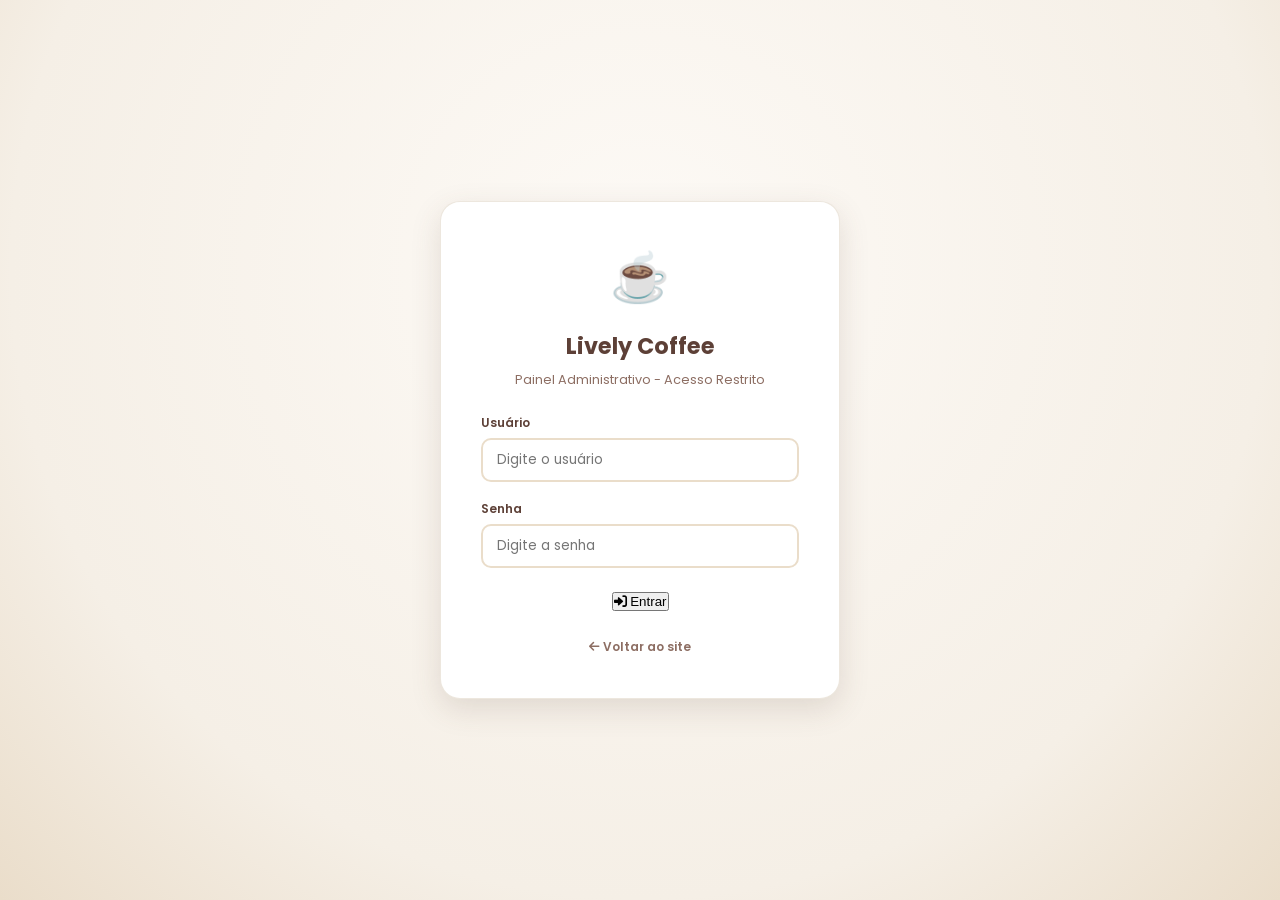
<file: admin.html>
<!DOCTYPE html>
<html lang="pt-br">
<head>
  <meta charset="utf-8">
  <meta name="viewport" content="width=device-width, initial-scale=1.0">
  <title>Lively Coffee - Painel Admin</title>
  <link href="https://fonts.googleapis.com/css2?family=Poppins:wght@300;400;500;600;700&display=swap" rel="stylesheet">
  <link rel="stylesheet" href="https://cdnjs.cloudflare.com/ajax/libs/font-awesome/6.0.0-beta3/css/all.min.css">
  <link rel="stylesheet" href="../style.css">
  <style>
    /* Estilos Premium para o Painel Administrativo */
    .admin-container {
      max-width: 1200px;
      margin: 0 auto;
      padding: 20px;
      animation: fadeInUp 0.5s ease;
    }

    .admin-header-card {
      background: linear-gradient(135deg, #5d4037, #3e2723);
      color: #fff8f0;
      border-radius: 20px;
      padding: 30px;
      box-shadow: 0 10px 25px rgba(62,39,35,0.15);
      margin-bottom: 30px;
      display: flex;
      justify-content: space-between;
      align-items: center;
      flex-wrap: wrap;
      gap: 20px;
    }

    .admin-header-title h2 {
      font-size: 1.8rem;
      margin-bottom: 6px;
      font-weight: 700;
    }

    .admin-header-title p {
      font-size: 0.85rem;
      opacity: 0.8;
    }

    .db-controls {
      display: flex;
      gap: 12px;
    }

    .btn-admin {
      padding: 10px 20px;
      border-radius: 12px;
      font-weight: 600;
      font-size: 0.8rem;
      border: none;
      cursor: pointer;
      display: inline-flex;
      align-items: center;
      gap: 8px;
      transition: all 0.3s ease;
    }

    .btn-primary {
      background: #f5f5dc;
      color: #3e2723;
    }

    .btn-primary:hover {
      background: #fff;
      transform: translateY(-2px);
      box-shadow: 0 5px 15px rgba(255,255,255,0.2);
    }

    .btn-secondary {
      background: rgba(255, 255, 255, 0.15);
      border: 1px solid rgba(255, 255, 255, 0.25);
      color: #fff8f0;
    }

    .btn-secondary:hover {
      background: rgba(255, 255, 255, 0.25);
      transform: translateY(-2px);
    }

    .btn-danger {
      background: #d32f2f;
      color: white;
    }

    .btn-danger:hover {
      background: #b71c1c;
      transform: translateY(-2px);
    }

    .btn-success {
      background: #2e7d32;
      color: white;
    }

    .btn-success:hover {
      background: #1b5e20;
      transform: translateY(-2px);
    }

    /* Abas de Navegação Interna */
    .admin-tabs {
      display: flex;
      gap: 8px;
      border-bottom: 2px dashed rgba(93, 64, 55, 0.2);
      padding-bottom: 10px;
      margin-bottom: 30px;
      overflow-x: auto;
    }

    .admin-tab-btn {
      padding: 10px 18px;
      background: transparent;
      border: none;
      font-size: 0.85rem;
      font-weight: 600;
      color: #8d6e63;
      cursor: pointer;
      display: flex;
      align-items: center;
      gap: 8px;
      border-radius: 10px;
      white-space: nowrap;
      transition: all 0.3s;
    }

    .admin-tab-btn:hover {
      background: rgba(93, 64, 55, 0.05);
      color: #5d4037;
    }

    .admin-tab-btn.active {
      background: #5d4037;
      color: #f5efe6;
    }

    /* Conteúdo das Abas */
    .tab-content {
      display: none;
    }

    .tab-content.active {
      display: block;
      animation: fadeIn 0.4s ease;
    }

    @keyframes fadeIn {
      from { opacity: 0; transform: translateY(10px); }
      to { opacity: 1; transform: translateY(0); }
    }

    /* Cards de Seções */
    .admin-card {
      background: white;
      border-radius: 20px;
      padding: 25px;
      box-shadow: 0 4px 15px rgba(0,0,0,0.04);
      margin-bottom: 25px;
      border: 1px solid rgba(226, 215, 200, 0.5);
    }

    .admin-card-title {
      font-size: 1.15rem;
      color: #5d4037;
      margin-bottom: 20px;
      padding-bottom: 10px;
      border-bottom: 1px solid rgba(93,64,55,0.1);
      display: flex;
      justify-content: space-between;
      align-items: center;
    }

    /* Estilos de Formulários */
    .form-group {
      margin-bottom: 18px;
    }

    .form-group label {
      display: block;
      font-size: 0.8rem;
      font-weight: 600;
      color: #5d4037;
      margin-bottom: 6px;
    }

    .form-control {
      width: 100%;
      padding: 10px 14px;
      border: 2px solid #eaddca;
      border-radius: 10px;
      font-size: 0.85rem;
      font-family: inherit;
      outline: none;
      transition: all 0.3s;
      color: #4e342e;
    }

    .form-control:focus {
      border-color: #5d4037;
      box-shadow: 0 0 0 3px rgba(93,64,55,0.1);
    }

    .form-row {
      display: grid;
      grid-template-columns: repeat(auto-fit, minmax(200px, 1fr));
      gap: 15px;
    }

    textarea.form-control {
      resize: vertical;
      min-height: 80px;
    }

    /* Tabelas e Listas Admin */
    .table-container {
      overflow-x: auto;
    }

    .admin-table {
      width: 100%;
      border-collapse: collapse;
      text-align: left;
      font-size: 0.8rem;
    }

    .admin-table th {
      background: #f5efe6;
      color: #5d4037;
      font-weight: 600;
      padding: 12px 16px;
      border-bottom: 2px solid rgba(93,64,55,0.1);
    }

    .admin-table td {
      padding: 12px 16px;
      border-bottom: 1px solid rgba(226,215,200,0.4);
      vertical-align: middle;
    }

    .admin-table tr:hover {
      background: #faf7f2;
    }

    .img-preview-table {
      width: 45px;
      height: 45px;
      object-fit: cover;
      border-radius: 8px;
      background: #eaddca;
      border: 1px solid rgba(0,0,0,0.05);
    }

    .actions-cell {
      display: flex;
      gap: 8px;
    }

    .btn-action {
      border: none;
      width: 32px;
      height: 32px;
      border-radius: 8px;
      cursor: pointer;
      display: flex;
      align-items: center;
      justify-content: center;
      transition: all 0.2s;
      font-size: 0.8rem;
    }

    .btn-edit {
      background: #e8f5e9;
      color: #2e7d32;
    }

    .btn-edit:hover {
      background: #c8e6c9;
      transform: scale(1.05);
    }

    .btn-delete {
      background: #ffebee;
      color: #c62828;
    }

    .btn-delete:hover {
      background: #ffcdd2;
      transform: scale(1.05);
    }

    /* Modal de Edição/Criação */
    .admin-modal {
      position: fixed;
      top: 0;
      left: 0;
      width: 100%;
      height: 100%;
      background: rgba(0, 0, 0, 0.4);
      backdrop-filter: blur(4px);
      z-index: 2000;
      display: flex;
      align-items: center;
      justify-content: center;
      opacity: 0;
      pointer-events: none;
      transition: opacity 0.3s ease;
    }

    .admin-modal.active {
      opacity: 1;
      pointer-events: auto;
    }

    .admin-modal-content {
      background: white;
      border-radius: 20px;
      width: 100%;
      max-width: 600px;
      max-height: 90vh;
      overflow-y: auto;
      box-shadow: 0 15px 35px rgba(0,0,0,0.2);
      transform: translateY(-20px);
      transition: transform 0.3s ease;
    }

    .admin-modal.active .admin-modal-content {
      transform: translateY(0);
    }

    .admin-modal-header {
      padding: 20px 25px;
      border-bottom: 1px solid rgba(0,0,0,0.08);
      display: flex;
      justify-content: space-between;
      align-items: center;
      background: #f5efe6;
    }

    .admin-modal-header h3 {
      font-size: 1.1rem;
      color: #5d4037;
    }

    .close-modal-btn {
      font-size: 24px;
      cursor: pointer;
      color: #8d6e63;
      transition: color 0.2s;
    }

    .close-modal-btn:hover {
      color: #3e2723;
    }

    .admin-modal-body {
      padding: 25px;
    }

    .admin-modal-footer {
      padding: 15px 25px;
      border-top: 1px solid rgba(0,0,0,0.08);
      display: flex;
      justify-content: flex-end;
      gap: 10px;
      background: #faf7f2;
    }

    /* Notificações Customizadas */
    .toast-container {
      position: fixed;
      bottom: 25px;
      right: 25px;
      z-index: 3000;
    }

    .admin-toast {
      background: #2e7d32;
      color: white;
      padding: 12px 24px;
      border-radius: 12px;
      box-shadow: 0 8px 20px rgba(0,0,0,0.15);
      margin-top: 10px;
      font-size: 0.8rem;
      font-weight: 500;
      display: flex;
      align-items: center;
      gap: 10px;
      animation: slideInToast 0.3s ease forwards;
    }

    .admin-toast.warning {
      background: #ef6c00;
    }

    @keyframes slideInToast {
      from { transform: translateX(120%); opacity: 0; }
      to { transform: translateX(0); opacity: 1; }
    }

    .search-bar-container {
      display: flex;
      justify-content: space-between;
      align-items: center;
      gap: 15px;
      margin-bottom: 20px;
    }

    .search-bar-container .search-box {
      margin: 0;
      flex: 1;
    }

    /* Painel de Avisos */
    .warning-banner {
      background: #fff3e0;
      border-left: 5px solid #ffb74d;
      color: #e65100;
      padding: 15px;
      border-radius: 8px;
      margin-bottom: 25px;
      font-size: 0.75rem;
      line-height: 1.5;
    }

    .warning-banner i {
      margin-right: 6px;
      font-size: 0.85     /* Grid do Sobre Nós */
    .list-editor-item {
      display: flex;
      gap: 10px;
      margin-bottom: 10px;
      align-items: center;
    }

    .btn-login-admin {
      width: 100%;
      padding: 12px;
      border-radius: 10px;
      font-weight: bold;
      justify-content: center;
      background: #5d4037;
      color: #f5efe6;
      border: none;
      cursor: pointer;
      transition: all 0.3s;
      display: flex;
      align-items: center;
      gap: 8px;
    }

    .btn-login-admin:hover {
      background: #3e2723;
      transform: translateY(-2px);
      box-shadow: 0 5px 15px rgba(93, 64, 55, 0.25);
    }
  </style>
</head>
<body>

<div id="admin-login-container" style="display: none; align-items: center; justify-content: center; min-height: 100vh; background: radial-gradient(circle at 50% 30%, #fdfaf6 0%, #f5efe6 70%, #eaddca 100%); font-family: 'Poppins', sans-serif;">
  <div class="login-card" style="background: white; border-radius: 20px; padding: 40px; box-shadow: 0 10px 30px rgba(93,64,55,0.15); width: 100%; max-width: 400px; border: 1px solid rgba(226, 215, 200, 0.6); text-align: center;">
    <div style="font-size: 3rem; color: #5d4037; margin-bottom: 15px;">☕</div>
    <h2 style="font-size: 1.4rem; color: #5d4037; margin-bottom: 8px; font-weight: 700;">Lively Coffee</h2>
    <p style="font-size: 0.8rem; color: #8d6e63; margin-bottom: 25px;">Painel Administrativo - Acesso Restrito</p>
    
    <form id="login-form" onsubmit="efetuarLogin(event)">
      <div class="form-group" style="text-align: left; margin-bottom: 18px;">
        <label for="login-username" style="display: block; font-size: 0.75rem; font-weight: 600; color: #5d4037; margin-bottom: 6px;">Usuário</label>
        <input type="text" id="login-username" class="form-control" placeholder="Digite o usuário" required>
      </div>
      <div class="form-group" style="text-align: left; margin-bottom: 20px;">
        <label for="login-password" style="display: block; font-size: 0.75rem; font-weight: 600; color: #5d4037; margin-bottom: 6px;">Senha</label>
        <input type="password" id="login-password" class="form-control" placeholder="Digite a senha" required>
      </div>
      
      <div id="login-error-msg" style="color: #c62828; font-size: 0.75rem; margin-bottom: 15px; display: none; font-weight: 500;">
        <i class="fas fa-exclamation-circle"></i> Usuário ou senha incorretos!
      </div>
      
      <button type="submit" class="btn-login-admin">
        <i class="fas fa-sign-in-alt"></i> Entrar
      </button>
    </form>
    
    <div style="margin-top: 20px;">
      <a href="../index.html" style="font-size: 0.75rem; color: #8d6e63; text-decoration: none; font-weight: 600; transition: color 0.2s;"><i class="fas fa-arrow-left"></i> Voltar ao site</a>
    </div>
  </div>
</div>
<div id="admin-dashboard-container" style="display: none;">

<header>
  <h1>⚙️ Painel Administrativo</h1>
</header>

<button id="btn-menu"><i class="fas fa-bars"></i> MENU</button>

<aside class="sidebar" id="sidebar">
  <h3><i class="fas fa-compass"></i> Explorar</h3>
  <ul>
    <li><a href="../index.html"><i class="fas fa-home"></i> Início</a></li>
    <li><a href="../cardapio.html"><i class="fas fa-mug-hot"></i> Cardápio</a></li>
    <li><a href="../livraria.html"><i class="fas fa-book"></i> Livraria</a></li>
    <li><a href="../areaverde.html"><i class="fas fa-leaf"></i> Área Verde</a></li>
    <li><a href="../sobrenos.html"><i class="fas fa-heart"></i> Sobre Nós</a></li>
  </ul>
  <div class="sidebar-divider"></div>
  <ul class="sidebar-admin">
    <li><a href="admin.html"><i class="fas fa-user-cog"></i> Admin Dashboard</a></li>
    <li><a href="cozinha.html"><i class="fas fa-utensils"></i> Monitor de Pedidos</a></li>
  </ul>
</aside>

<main class="content">
  <div class="admin-container">
    
    <!-- Cabeçalho Administrativo -->
    <div class="admin-header-card">
      <div class="admin-header-title">
        <h2>Painel de Controle</h2>
        <p>Gerencie o cardápio, livraria, plantas e configurações de rodapé do Lively Coffee</p>
      </div>
      <div class="db-controls">
        <input type="file" id="import-file" style="display: none;" accept=".json" onchange="importarBanco(event)">
        <button class="btn-admin btn-secondary" onclick="document.getElementById('import-file').click()">
          <i class="fas fa-upload"></i> Importar db.json
        </button>
        <button class="btn-admin btn-primary" onclick="exportarBanco()">
          <i class="fas fa-download"></i> Exportar db.json
        </button>
        <button class="btn-admin btn-success" onclick="salvarGeral()">
          <i class="fas fa-save"></i> Salvar Geral
        </button>
        <button class="btn-admin btn-secondary" onclick="window.location.href='../index.html'" style="background: rgba(255,255,255,0.15); border: 1px solid rgba(255,255,255,0.25); color: #fff8f0;">
          <i class="fas fa-external-link-alt"></i> Voltar ao Site
        </button>
        <button class="btn-admin btn-danger" onclick="logoutAdmin()">
          <i class="fas fa-sign-out-alt"></i> Sair
        </button>
      </div>
    </div>

    <!-- Navegação de Abas -->
    <nav class="admin-tabs">
      <button class="admin-tab-btn active" data-tab="config"><i class="fas fa-cog"></i> Configurações Gerais</button>
      <button class="admin-tab-btn" data-tab="cardapio" onclick="carregarAbaCardapio()"><i class="fas fa-mug-hot"></i> Cardápio</button>
      <button class="admin-tab-btn" data-tab="livraria" onclick="carregarAbaLivraria()"><i class="fas fa-book"></i> Livraria</button>
      <button class="admin-tab-btn" data-tab="areaverde" onclick="carregarAbaAreaVerde()"><i class="fas fa-leaf"></i> Área Verde</button>
      <button class="admin-tab-btn" data-tab="sobrenos" onclick="carregarAbaSobre()"><i class="fas fa-heart"></i> Sobre Nós</button>
    </nav>

    <!-- ABA CONFIGURAÇÕES GERAIS -->
    <section class="tab-content active" id="tab-config">
      <div class="admin-card">
        <div class="admin-card-title">Configurações do Rodapé e Identidade</div>
        <form id="form-config" onsubmit="salvarConfig(event)">
          <div class="form-row">
            <div class="form-group">
              <label for="config-nome">Nome da Loja</label>
              <input type="text" id="config-nome" class="form-control" required>
            </div>
            <div class="form-group">
              <label for="config-telefone">Telefone / WhatsApp</label>
              <input type="text" id="config-telefone" class="form-control" placeholder="(11) 99999-9999" required>
            </div>
          </div>
          <div class="form-row">
            <div class="form-group">
              <label for="config-email">E-mail de Contato</label>
              <input type="email" id="config-email" class="form-control" required>
            </div>
            <div class="form-group">
              <label for="config-horario">Horário de Funcionamento (HTML permitido)</label>
              <input type="text" id="config-horario" class="form-control" placeholder="Seg-Sex: 08h - 22h<br>Sáb-Dom: 09h - 20h" required>
            </div>
          </div>
          <button type="submit" class="btn-admin btn-success"><i class="fas fa-save"></i> Salvar Configurações</button>
        </form>
      </div>
    </section>

    <!-- ABA CARDÁPIO -->
    <section class="tab-content" id="tab-cardapio">
      <div class="admin-card">
        <div class="admin-card-title">
          <span>Itens do Cardápio</span>
          <button class="btn-admin btn-success" onclick="abrirModalProduto()"><i class="fas fa-plus"></i> Novo Item</button>
        </div>
        
        <div class="search-bar-container">
          <div class="search-box">
            <input type="text" id="search-cardapio" placeholder="🔍 Buscar no cardápio..." oninput="filtrarCardapio()">
          </div>
          <div>
            <select id="filtro-cat-cardapio" class="form-control" onchange="filtrarCardapio()" style="width: auto;">
              <option value="todos">Todas Categorias</option>
              <option value="cafes">☕ Cafés Quentes</option>
              <option value="gelados">🧊 Bebidas Geladas</option>
              <option value="acompanhamentos">🍰 Acompanhamentos</option>
              <option value="almoco">🍽️ Almoço</option>
            </select>
          </div>
        </div>

        <div class="table-container">
          <table class="admin-table">
            <thead>
              <tr>
                <th>Foto</th>
                <th>Nome</th>
                <th>Categoria</th>
                <th>Preço</th>
                <th>Descrição</th>
                <th>Ações</th>
              </tr>
            </thead>
            <tbody id="lista-produtos">
              <!-- Preenchido via JS -->
            </tbody>
          </table>
        </div>
        <div style="margin-top: 20px; display: flex; justify-content: flex-end;">
          <button class="btn-admin btn-success" onclick="salvarAba('cardapio')">
            <i class="fas fa-save"></i> Salvar Cardápio
          </button>
        </div>
      </div>
    </section>

    <!-- ABA LIVRARIA -->
    <section class="tab-content" id="tab-livraria">
      <div class="admin-card">
        <div class="admin-card-title">
          <span>Acervo de Livros</span>
          <button class="btn-admin btn-success" onclick="abrirModalLivro()"><i class="fas fa-plus"></i> Novo Livro</button>
        </div>

        <div class="search-bar-container">
          <div class="search-box">
            <input type="text" id="search-livraria" placeholder="🔍 Buscar livro ou autor..." oninput="filtrarLivraria()">
          </div>
          <div>
            <select id="filtro-cat-livros" class="form-control" onchange="filtrarLivraria()" style="width: auto;">
              <option value="todos">Todos Gêneros</option>
              <option value="ficcao">Ficção</option>
              <option value="romance">Romance</option>
              <option value="filosofia">Filosofia</option>
              <option value="poesia">Poesia</option>
              <option value="autoajuda">Autoajuda</option>
            </select>
          </div>
        </div>

        <div class="table-container">
          <table class="admin-table">
            <thead>
              <tr>
                <th>Capa</th>
                <th>Título</th>
                <th>Autor</th>
                <th>Gênero</th>
                <th>Preço</th>
                <th>Ações</th>
              </tr>
            </thead>
            <tbody id="lista-livros">
              <!-- Preenchido via JS -->
            </tbody>
          </table>
        </div>
        <div style="margin-top: 20px; display: flex; justify-content: flex-end;">
          <button class="btn-admin btn-success" onclick="salvarAba('livraria')">
            <i class="fas fa-save"></i> Salvar Livraria
          </button>
        </div>
      </div>
    </section>

    <!-- ABA ÁREA VERDE -->
    <section class="tab-content" id="tab-areaverde">
      <div class="admin-card">
        <div class="admin-card-title">
          <span>Plantas do Espaço</span>
          <button class="btn-admin btn-success" onclick="abrirModalPlanta()"><i class="fas fa-plus"></i> Nova Planta</button>
        </div>

        <div class="search-bar-container">
          <div class="search-box">
            <input type="text" id="search-plantas" placeholder="🔍 Buscar planta..." oninput="filtrarPlantas()">
          </div>
          <div>
            <select id="filtro-cat-plantas" class="form-control" onchange="filtrarPlantas()" style="width: auto;">
              <option value="todos">Todos Ambientes</option>
              <option value="internas">🌿 Internas</option>
              <option value="externas">🌳 Externas</option>
              <option value="suculentas">🌵 Suculentas</option>
              <option value="aromaticas">🌿 Aromáticas</option>
              <option value="ornamentais">🌸 Ornamentais</option>
            </select>
          </div>
        </div>

        <div class="table-container">
          <table class="admin-table">
            <thead>
              <tr>
                <th>Foto</th>
                <th>Nome</th>
                <th>Nome Científico</th>
                <th>Categoria</th>
                <th>Benefício</th>
                <th>Ações</th>
              </tr>
            </thead>
            <tbody id="lista-plantas">
              <!-- Preenchido via JS -->
            </tbody>
          </table>
        </div>
        <div style="margin-top: 20px; display: flex; justify-content: flex-end;">
          <button class="btn-admin btn-success" onclick="salvarAba('areaverde')">
            <i class="fas fa-save"></i> Salvar Área Verde
          </button>
        </div>
      </div>
    </section>

    <!-- ABA SOBRE NÓS -->
    <section class="tab-content" id="tab-sobrenos">
      <div class="admin-card">
        <div class="admin-card-title">Editar Detalhes Institucionais (Sobre Nós)</div>
        <form id="form-sobre" onsubmit="salvarSobre(event)">
          <div class="form-row">
            <div class="form-group">
              <label for="sobre-titulo-historia">Título da História</label>
              <input type="text" id="sobre-titulo-historia" class="form-control" required>
            </div>
            <div class="form-group">
              <label for="sobre-titulo-missao">Título da Missão</label>
              <input type="text" id="sobre-titulo-missao" class="form-control" required>
            </div>
          </div>
          
          <div class="form-group">
            <label for="sobre-texto-historia">Texto da História</label>
            <textarea id="sobre-texto-historia" class="form-control" style="min-height: 120px;" required></textarea>
          </div>

          <div class="form-group">
            <label for="sobre-texto-missao">Texto da Missão</label>
            <textarea id="sobre-texto-missao" class="form-control" style="min-height: 100px;" required></textarea>
          </div>

          <div class="form-row">
            <div class="form-group">
              <label for="sobre-cidade">Cidade / Estado</label>
              <input type="text" id="sobre-cidade" class="form-control" required>
            </div>
            <div class="form-group">
              <label for="sobre-texto-local">Texto de Localização</label>
              <input type="text" id="sobre-texto-local" class="form-control" required>
            </div>
          </div>

          <div class="form-row">
            <div class="form-group">
              <label for="sobre-titulo-planos">Título de Planos Futuros</label>
              <input type="text" id="sobre-titulo-planos" class="form-control" required>
            </div>
            <div class="form-group">
              <label for="sobre-frase-assinatura">Frase Assinatura</label>
              <input type="text" id="sobre-frase-assinatura" class="form-control" required>
            </div>
          </div>

          <div class="form-group">
            <label for="sobre-texto-planos">Texto de Planos Futuros</label>
            <textarea id="sobre-texto-planos" class="form-control" required></textarea>
          </div>

          <!-- Editores de Listas Dinâmicas (Equipe e Diferenciais) -->
          <div class="form-row" style="margin-top: 25px;">
            <div class="form-group">
              <label>👥 Integrantes da Equipe</label>
              <div id="equipe-editor-container"></div>
              <button type="button" class="btn-admin btn-secondary" onclick="adicionarMembroEquipe()" style="margin-top: 8px; padding: 6px 12px; font-size: 0.7rem;"><i class="fas fa-plus"></i> Add Membro</button>
            </div>

            <div class="form-group">
              <label>🌟 Valores (Ícone, Título, Descrição)</label>
              <div id="valores-editor-container"></div>
              <button type="button" class="btn-admin btn-secondary" onclick="adicionarValor()" style="margin-top: 8px; padding: 6px 12px; font-size: 0.7rem;"><i class="fas fa-plus"></i> Add Valor</button>
            </div>
          </div>

          <button type="submit" class="btn-admin btn-success" style="margin-top: 30px;"><i class="fas fa-save"></i> Salvar Sobre Nós</button>
        </form>
      </div>
    </section>

  </div>
</main>

<!-- MODAL PRODUTOS -->
<div class="admin-modal" id="modal-produto">
  <div class="admin-modal-content">
    <div class="admin-modal-header">
      <h3 id="modal-produto-title">Adicionar Novo Produto</h3>
      <span class="close-modal-btn" onclick="fecharModalProduto()">&times;</span>
    </div>
    <form id="form-produto" onsubmit="salvarProduto(event)">
      <input type="hidden" id="prod-index">
      <div class="admin-modal-body">
        <div class="form-group">
          <label for="prod-nome">Nome do Produto</label>
          <input type="text" id="prod-nome" class="form-control" required>
        </div>
        <div class="form-row">
          <div class="form-group">
            <label for="prod-categoria">Categoria</label>
            <select id="prod-categoria" class="form-control" required>
              <option value="cafes">☕ Cafés Quentes</option>
              <option value="gelados">🧊 Bebidas Geladas</option>
              <option value="acompanhamentos">🍰 Acompanhamentos</option>
              <option value="almoco">🍽️ Almoço</option>
            </select>
          </div>
          <div class="form-group">
            <label for="prod-preco">Preço (R$)</label>
            <input type="number" step="0.01" min="0" id="prod-preco" class="form-control" required>
          </div>
        </div>
        <div class="form-group">
          <label for="prod-img">Caminho da Imagem (Ex: <code>images/cafepremium.jpg</code>)</label>
          <input type="text" id="prod-img" class="form-control" required>
        </div>
        <div class="form-group">
          <label for="prod-desc">Descrição curta</label>
          <textarea id="prod-desc" class="form-control" required></textarea>
        </div>
      </div>
      <div class="admin-modal-footer">
        <button type="button" class="btn-admin btn-secondary" onclick="fecharModalProduto()">Cancelar</button>
        <button type="submit" class="btn-admin btn-success"><i class="fas fa-check"></i> Salvar Item</button>
      </div>
    </form>
  </div>
</div>

<!-- MODAL LIVROS -->
<div class="admin-modal" id="modal-livro">
  <div class="admin-modal-content">
    <div class="admin-modal-header">
      <h3 id="modal-livro-title">Adicionar Novo Livro</h3>
      <span class="close-modal-btn" onclick="fecharModalLivro()">&times;</span>
    </div>
    <form id="form-livro" onsubmit="salvarLivro(event)">
      <input type="hidden" id="livro-index">
      <div class="admin-modal-body">
        <div class="form-group">
          <label for="livro-nome">Título do Livro</label>
          <input type="text" id="livro-nome" class="form-control" required>
        </div>
        <div class="form-row">
          <div class="form-group">
            <label for="livro-autor">Autor</label>
            <input type="text" id="livro-autor" class="form-control" required>
          </div>
          <div class="form-group">
            <label for="livro-categoria">Gênero</label>
            <select id="livro-categoria" class="form-control" required>
              <option value="ficcao">Ficção</option>
              <option value="romance">Romance</option>
              <option value="filosofia">Filosofia</option>
              <option value="poesia">Poesia</option>
              <option value="autoajuda">Autoajuda</option>
            </select>
          </div>
        </div>
        <div class="form-row">
          <div class="form-group">
            <label for="livro-preco">Preço (R$)</label>
            <input type="number" step="0.01" min="0" id="livro-preco" class="form-control" required>
          </div>
          <div class="form-group">
            <label for="livro-img">Caminho da Capa (Ex: <code>images/casmurro.jpg</code>)</label>
            <input type="text" id="livro-img" class="form-control" required>
          </div>
        </div>
        <div class="form-group">
          <label for="livro-sinopse">Sinopse</label>
          <textarea id="livro-sinopse" class="form-control" required></textarea>
        </div>
      </div>
      <div class="admin-modal-footer">
        <button type="button" class="btn-admin btn-secondary" onclick="fecharModalLivro()">Cancelar</button>
        <button type="submit" class="btn-admin btn-success"><i class="fas fa-check"></i> Salvar Livro</button>
      </div>
    </form>
  </div>
</div>

<!-- MODAL PLANTAS -->
<div class="admin-modal" id="modal-planta">
  <div class="admin-modal-content">
    <div class="admin-modal-header">
      <h3 id="modal-planta-title">Adicionar Nova Planta</h3>
      <span class="close-modal-btn" onclick="fecharModalPlanta()">&times;</span>
    </div>
    <form id="form-planta" onsubmit="salvarPlanta(event)">
      <input type="hidden" id="planta-index">
      <div class="admin-modal-body">
        <div class="form-row">
          <div class="form-group">
            <label for="planta-nome">Nome Popular</label>
            <input type="text" id="planta-nome" class="form-control" required>
          </div>
          <div class="form-group">
            <label for="planta-cientifico">Nome Científico</label>
            <input type="text" id="planta-cientifico" class="form-control" required>
          </div>
        </div>
        <div class="form-row">
          <div class="form-group">
            <label for="planta-categoria">Categoria</label>
            <select id="planta-categoria" class="form-control" required>
              <option value="internas">🌿 Internas</option>
              <option value="externas">🌳 Externas</option>
              <option value="suculentas">🌵 Suculentas</option>
              <option value="aromaticas">🌿 Aromáticas</option>
              <option value="ornamentais">🌸 Ornamentais</option>
            </select>
          </div>
          <div class="form-group">
            <label for="planta-img">Caminho da Foto (Ex: <code>images/samambaia.jpg</code>)</label>
            <input type="text" id="planta-img" class="form-control" required>
          </div>
        </div>
        <div class="form-group">
          <label for="planta-beneficio">Principal Benefício</label>
          <input type="text" id="planta-beneficio" class="form-control" placeholder="Ex: Purifica o ar e aumenta a umidade" required>
        </div>
        <div class="form-group">
          <label for="planta-desc">Descrição Completa</label>
          <textarea id="planta-desc" class="form-control" required></textarea>
        </div>
        
        <h4 style="margin: 15px 0 10px; color: #5d4037; font-size: 0.85rem; border-bottom: 1px dashed rgba(93,64,55,0.2); padding-bottom: 5px;">🛠️ Cuidados Básicos</h4>
        <div class="form-row">
          <div class="form-group">
            <label for="planta-luz">Iluminação</label>
            <input type="text" id="planta-luz" class="form-control" placeholder="Luz indireta, sol pleno..." required>
          </div>
          <div class="form-group">
            <label for="planta-agua">Rega</label>
            <input type="text" id="planta-agua" class="form-control" placeholder="Duas vezes por semana..." required>
          </div>
        </div>
        <div class="form-row">
          <div class="form-group">
            <label for="planta-solo">Substrato / Solo</label>
            <input type="text" id="planta-solo" class="form-control" placeholder="Rico em matéria orgânica..." required>
          </div>
          <div class="form-group">
            <label for="planta-temp">Temperatura Ideal</label>
            <input type="text" id="planta-temp" class="form-control" placeholder="18°C a 25°C..." required>
          </div>
        </div>
        <div class="form-group">
          <label for="planta-curiosidade">Curiosidade</label>
          <input type="text" id="planta-curiosidade" class="form-control" placeholder="Você sabia que..." required>
        </div>
      </div>
      <div class="admin-modal-footer">
        <button type="button" class="btn-admin btn-secondary" onclick="fecharModalPlanta()">Cancelar</button>
        <button type="submit" class="btn-admin btn-success"><i class="fas fa-check"></i> Salvar Planta</button>
      </div>
    </form>
  </div>
</div>

<div class="toast-container" id="toast-container"></div>

<script>
  let dadosCompletos = {};

  const dadosPadraoCompletos = {
    config: {
      nomeLoja: "Lively Coffee",
      telefone: "(11) 99999-9999",
      email: "contato@livelycoffee.com",
      horario: "Seg-Sex: 08h - 22h<br>Sáb-Dom: 09h - 20h"
    },
    produtos: [
      { id: 1, nome: "Expresso Cremoso", preco: 8.90, desc: "Café encorpado com creme aveludado", categoria: "cafes", img: "images/expressocremoso.jpg" },
      { id: 2, nome: "Capuccino Italiano", preco: 12.90, desc: "Café, leite vaporizado e espuma cremosa", categoria: "cafes", img: "images/italiano-tradicional.jpg" },
      { id: 3, nome: "Latte Macchiato", preco: 11.90, desc: "Leite cremoso com café suave", categoria: "cafes", img: "images/lattemacchiato.jpg" },
      { id: 4, nome: "Mocha Chocolate", preco: 14.90, desc: "Café com chocolate e chantilly", categoria: "cafes", img: "images/chocolate-mocha.jpg" },
      { id: 5, nome: "Frapê de Baunilha", preco: 15.90, desc: "Bebida cremosa com calda de baunilha", categoria: "gelados", img: "images/frappebaunilha.jpg" },
      { id: 6, nome: "Suco Natural", preco: 9.90, desc: "Laranja, morango ou limão", categoria: "gelados", img: "images/suco-maracuja.jpg" },
      { id: 7, nome: "Cheesecake", preco: 16.90, desc: "Sobremesa cremosa com calda de frutas vermelhas", categoria: "acompanhamentos", img: "images/cheesecake.jpg" },
      { id: 8, nome: "Croissant", preco: 8.90, desc: "Massa folhada crocante com manteiga", categoria: "acompanhamentos", img: "images/croissant.jpg" },
      { id: 9, nome: "Brownie", preco: 12.90, desc: "Brownie de chocolate com sorvete", categoria: "acompanhamentos", img: "images/brownie.jpg" },
      { id: 10, nome: "Sanduíche Artesanal", preco: 24.90, desc: "Pão artesanal, queijo, presunto e salada", categoria: "almoco", img: "images/Sandwiches.jpg" },
      { id: 11, nome: "Salada Caesar", preco: 28.90, desc: "Alface, frango, parmesão e molho especial", categoria: "almoco", img: "images/salada.jpg" },
      { id: 12, nome: "Risoto de Cogumelos", preco: 32.90, desc: "Risoto cremoso com cogumelos frescos", categoria: "almoco", img: "images/Risoto-de-Cogumelos.jpg" }
    ],
    livros: [
      { id: 1, nome: "O Alquimista", autor: "Paulo Coelho", preco: 49.90, categoria: "ficcao", sinopse: "Uma fábula sobre seguir seus sonhos...", img: "images/alquimista.jpg" },
      { id: 2, nome: "Dom Casmurro", autor: "Machado de Assis", preco: 39.90, categoria: "romance", sinopse: "A obra-prima de Machado de Assis...", img: "images/casmurro.jpg" },
      { id: 3, nome: "Sapiens", autor: "Yuval Noah Harari", preco: 69.90, categoria: "filosofia", sinopse: "Uma breve história da humanidade...", img: "images/sapiens.jpg" },
      { id: 4, nome: "1984", autor: "George Orwell", preco: 54.90, categoria: "ficcao", sinopse: "Um clássico da distopia...", img: "images/1984.jpg" },
      { id: 5, nome: "O Pequeno Príncipe", autor: "Antoine de Saint-Exupéry", preco: 29.90, categoria: "ficcao", sinopse: "Uma obra encantadora...", img: "images/principe.jpg" },
      { id: 6, nome: "A Arte da Guerra", autor: "Sun Tzu", preco: 29.90, categoria: "filosofia", sinopse: "Um antigo tratado militar chinês...", img: "images/arte-guerra.jpg" },
      { id: 7, nome: "Poemas Completos", autor: "Emily Dickinson", preco: 35.90, categoria: "poesia", sinopse: "Coletânea de poemas...", img: "images/poemas.jpg" },
      { id: 8, nome: "O Poder do Agora", autor: "Eckhart Tolle", preco: 49.90, categoria: "autoajuda", sinopse: "Um guia espiritual...", img: "images/poder-agora.jpg" }
    ],
    plantas: [
      {
        id: 1,
        nome: "Samambaia Americana",
        nomeCientifico: "Nephrolepis exaltata",
        categoria: "internas",
        imagem: "images/samambaia.jpg",
        beneficio: "Purifica o ar e aumenta a umidade",
        descricao: "A samambaia é uma planta clássica para ambientes internos...",
        cuidados: {
          luz: "Luz indireta ou meia-sombra",
          agua: "Regar 2 a 3 vezes por semana",
          solo: "Rico em matéria orgânica",
          temperatura: "18°C a 24°C"
        },
        curiosidade: "É uma das plantas mais eficientes na remoção de poluentes do ar."
      },
      {
        id: 2,
        nome: "Espada de São Jorge",
        nomeCientifico: "Sansevieria trifasciata",
        categoria: "internas",
        imagem: "images/espada.jpg",
        beneficio: "Purifica o ar e traz proteção energética",
        descricao: "Planta resistente e de fácil cultivo...",
        cuidados: {
          luz: "Meia-sombra ou luz indireta",
          agua: "Regar a cada 15 dias",
          solo: "Bem drenado",
          temperatura: "15°C a 30°C"
        },
        curiosidade: "É conhecida como 'planta da sorte'."
      },
      {
        id: 3,
        nome: "Jiboia",
        nomeCientifico: "Epipremnum aureum",
        categoria: "internas",
        imagem: "images/jiboia.jpg",
        beneficio: "Trepadeira ornamental",
        descricao: "Planta trepadeira com folhas variegadas...",
        cuidados: {
          luz: "Luz indireta brilhante",
          agua: "Regar quando solo seco",
          solo: "Fértil e bem drenado",
          temperatura: "18°C a 29°C"
        },
        curiosidade: "Em ambientes escuros, perde a variegatura."
      },
      {
        id: 4,
        nome: "Lavanda",
        nomeCientifico: "Lavandula angustifolia",
        categoria: "aromaticas",
        imagem: "images/lavanda.jpg",
        beneficio: "Aroma relaxante",
        descricao: "Planta aromática conhecida por seu perfume suave...",
        cuidados: {
          luz: "Sol pleno",
          agua: "Regar moderadamente",
          solo: "Bem drenado",
          temperatura: "15°C a 25°C"
        },
        curiosidade: "Óleo essencial usado em aromaterapia."
      },
      {
        id: 5,
        nome: "Echeveria (Suculenta)",
        nomeCientifico: "Echeveria elegans",
        categoria: "suculentas",
        imagem: "images/echeveria.jpg",
        beneficio: "Fácil manutenção e beleza ornamental",
        descricao: "Uma suculenta em forma de roseta, ideal para pequenos vasos e arranjos decorativos.",
        cuidados: {
          luz: "Sol pleno ou luz solar direta",
          agua: "Regar apenas quando o solo estiver completamente seco",
          solo: "Bem drenado, arenoso",
          temperatura: "15°C a 28°C"
        },
        curiosidade: "Armazena água em suas folhas carnudas para sobreviver a períodos de seca."
      },
      {
        id: 6,
        nome: "Bromélia Vermelha",
        nomeCientifico: "Guzmania lingulata",
        categoria: "ornamentais",
        imagem: "images/bromelia.jpg",
        beneficio: "Traz cor e exotismo ao ambiente",
        descricao: "Planta tropical de folhas longas e uma inflorescência central vermelha vibrante de longa duração.",
        cuidados: {
          luz: "Luz indireta brilhante",
          agua: "Regar o centro da roseta (copo) com moderação",
          solo: "Fértil, leve e bem drenado",
          temperatura: "18°C a 27°C"
        },
        curiosidade: "Na natureza, acumulam água da chuva no centro das folhas, servindo de micro-habitat para pequenos anfíbios."
      },
      {
        id: 7,
        nome: "Hortelã",
        nomeCientifico: "Mentha spicata",
        categoria: "aromaticas",
        imagem: "images/hortela.jpg",
        beneficio: "Uso culinário e aroma refrescante",
        descricao: "Erva aromática vigorosa, amplamente utilizada em chás, sobremesas e sucos.",
        cuidados: {
          luz: "Sol pleno ou meia-sombra",
          agua: "Regar frequentemente mantendo o solo úmido",
          solo: "Rico em nutrientes e úmido",
          temperatura: "13°C a 25°C"
        },
        curiosidade: "Além de culinária, possui propriedades digestivas e calmantes comprovadas."
      },
      {
        id: 8,
        nome: "Ficus Lirata",
        nomeCientifico: "Ficus lyrata",
        categoria: "internas",
        imagem: "images/ficus.jpg",
        beneficio: "Visual moderno e elegante",
        descricao: "Árvore de interior muito popular, com grandes folhas verdes em formato de lira.",
        cuidados: {
          luz: "Luz indireta brilhante e abundante",
          agua: "Regar quando a superfície do solo estiver seca",
          solo: "Rico e com excelente drenagem",
          temperatura: "18°C a 25°C"
        },
        curiosidade: "É originária das florestas tropicais da África Ocidental."
      },
      {
        id: 9,
        nome: "Cacto Mandacaru",
        nomeCientifico: "Cereus jamacaru",
        categoria: "suculentas",
        imagem: "images/cacto.jpg",
        beneficio: "Resistência extrema e presença marcante",
        descricao: "Cacto nativo brasileiro, cresce verticalmente e simboliza a resistência do sertão.",
        cuidados: {
          luz: "Sol pleno direto",
          agua: "Regas esporádicas e bem espaçadas",
          solo: "Arenoso, altamente drenável",
          temperatura: "20°C a 35°C"
        },
        curiosidade: "Sua floração ocorre durante a noite e dura apenas algumas horas antes de murchar ao amanhecer."
      }
    ],
    sobre: {
      tituloHistoria: "📖 Nossa História",
      textoHistoria: "O Lively Coffee nasceu do sonho de um casal, Luís Otávio e Vinicius, que decidiram unir forças para construir algo próprio. Sentindo falta de um lugar acolhedor e completo na cidade onde viviam, eles imaginaram um espaço que fosse muito mais que uma cafeteria. Foi assim que, com muito planejamento e paixão, o Lively Coffee ganhou vida, trazendo consigo a proposta de unir o melhor do café, da literatura e do contato com a natureza.",
      tituloMissao: "🎯 Nossa Missão",
      textoMissao: "Proporcionar uma experiência única onde cada cliente se sinta acolhido, oferecendo cafés especiais, livros inspiradores e um ambiente verde que convida ao relaxamento e à contemplação.",
      tituloValores: "✨ Nossos Valores",
      valores: [
        { icon: "fa-mug-hot", titulo: "Paixão", desc: "Fazemos tudo com amor e dedicação" },
        { icon: "fa-hand-sparkles", titulo: "Qualidade", desc: "Selecionamos os melhores produtos para você" },
        { icon: "fa-users", titulo: "Acolhimento", desc: "Um lugar onde todos se sentem em casa" },
        { icon: "fa-leaf", titulo: "Sustentabilidade", desc: "Respeito à natureza e ao meio ambiente" },
        { icon: "fa-book", titulo: "Cultura", desc: "Incentivo à leitura e ao conhecimento" }
      ],
      tituloDiferenciais: "🌟 O que nos torna especiais",
      diferenciais: [
        { icon: "fa-mug-hot", titulo: "Café Especial", desc: "Grãos selecionados e preparo artesanal" },
        { icon: "fa-book-open", titulo: "Livraria", desc: "Um lugar para ler e se informar" },
        { icon: "fa-seedling", titulo: "Área Verde", desc: "Se vislumbrar com as plantas e a natureza" },
        { icon: "fa-music", titulo: "Ambiente Aconchegante", desc: "Música ambiente e decoração acolhedora" }
      ],
      tituloEquipe: "👥 Nossa Equipe",
      equipe: [
        { nome: "Luís Otávio", cargo: "Fundador" },
        { nome: "Vinicius", cargo: "Fundador" },
        { nome: "Lyvia", cargo: "Equipe" }
      ],
      cidade: "Teófilo Otoni, MG",
      textoLocal: "Estamos localizados no coração de",
      tituloPlanos: "🔮 Planos para o Futuro",
      textoPlanos: "Nosso sonho é levar um pouco do conforto e da experiência única do Lively Coffee para outras cidades.",
      fraseAssinatura: "Levar aconchego por onde passamos"
    }
  };

  // Carregar dados iniciais do db.json ou localStorage
  async function inicializarDados() {
    let saved = localStorage.getItem('livelycoffee_completo');
    let dadosCarregados = null;
    
    if (saved) {
      try {
        dadosCarregados = JSON.parse(saved);
      } catch (e) {
        dadosCarregados = null;
      }
    }

    // Validação de Integridade: se os dados carregados do localStorage estiverem corrompidos, vazios ou sem a chave 'valores'
    if (dadosCarregados && (!dadosCarregados.produtos || dadosCarregados.produtos.length === 0 || !dadosCarregados.sobre || !dadosCarregados.sobre.valores)) {
      console.warn("Detectados dados corrompidos ou vazios no localStorage. Resetando...");
      dadosCarregados = null;
    }

    // Se o localStorage estiver vazio ou tiver sido resetado
    if (!dadosCarregados || !dadosCarregados.produtos || dadosCarregados.produtos.length === 0) {
      try {
        const response = await fetch('../data/db.json');
        if (response.ok) {
          dadosCarregados = await response.json();
          // Validação rápida do arquivo importado também
          if (dadosCarregados && (!dadosCarregados.produtos || dadosCarregados.produtos.length === 0 || !dadosCarregados.sobre || !dadosCarregados.sobre.valores)) {
            dadosCarregados = null;
          }
        }
      } catch (err) {
        console.error("Não foi possível carregar db.json da pasta data. Usando backup.", err);
      }
    }

    // Se mesmo após ler o arquivo db.json ainda não tiver dados válidos, carrega o backup Javascript completo
    if (!dadosCarregados || !dadosCarregados.produtos || dadosCarregados.produtos.length === 0) {
      dadosCarregados = JSON.parse(JSON.stringify(dadosPadraoCompletos)); // Deep copy
    }

    dadosCompletos = dadosCarregados;
    persistirDados(); // Escreve o banco populado e corrigido no localStorage para sincronizar com as outras páginas
    preencherConfig();
  }

  // Toasts de Notificação
  function showToast(mensagem, tipo = 'success') {
    const container = document.getElementById('toast-container');
    const toast = document.createElement('div');
    toast.className = `admin-toast ${tipo === 'warning' ? 'warning' : ''}`;
    toast.innerHTML = `<i class="fas ${tipo === 'success' ? 'fa-check-circle' : 'fa-exclamation-triangle'}"></i> <span>${mensagem}</span>`;
    container.appendChild(toast);

    setTimeout(() => {
      toast.style.animation = 'fadeOut 0.5s ease forwards';
      setTimeout(() => toast.remove(), 500);
    }, 3500);
  }

  // Alternar Abas
  document.querySelectorAll('.admin-tab-btn').forEach(btn => {
    btn.addEventListener('click', () => {
      document.querySelectorAll('.admin-tab-btn').forEach(b => b.classList.remove('active'));
      document.querySelectorAll('.tab-content').forEach(c => c.classList.remove('active'));
      
      btn.classList.add('active');
      const tabId = `tab-${btn.dataset.tab}`;
      document.getElementById(tabId).classList.add('active');
    });
  });

  // ========== ABA: CONFIGURAÇÕES ==========
  function preencherConfig() {
    const config = dadosCompletos.config || {};
    document.getElementById('config-nome').value = config.nomeLoja || '';
    document.getElementById('config-telefone').value = config.telefone || '';
    document.getElementById('config-email').value = config.email || '';
    document.getElementById('config-horario').value = config.horario || '';
  }

  function salvarConfig(e) {
    e.preventDefault();
    dadosCompletos.config = {
      nomeLoja: document.getElementById('config-nome').value,
      telefone: document.getElementById('config-telefone').value,
      email: document.getElementById('config-email').value,
      horario: document.getElementById('config-horario').value
    };
    
    persistirDados();
    showToast("Configurações salvas com sucesso!");
  }

  // ========== ABA: CARDÁPIO (PRODUTOS) ==========
  function carregarAbaCardapio() {
    renderProdutosList(dadosCompletos.produtos || []);
  }

  function renderProdutosList(produtos) {
    const tbody = document.getElementById('lista-produtos');
    if (produtos.length === 0) {
      tbody.innerHTML = '<tr><td colspan="6" style="text-align: center; padding: 30px;">Nenhum produto cadastrado.</td></tr>';
      return;
    }

    tbody.innerHTML = produtos.map((p, index) => `
      <tr>
        <td>
          <img src="../${p.img}" class="img-preview-table" onerror="this.onerror=null; this.src='data:image/svg+xml;utf8,<svg xmlns=\'http://www.w3.org/2000/svg\' width=\'50\' height=\'50\' viewBox=\'0 0 100 100\'><rect width=\'100%\' height=\'100%\' fill=\'%23eaddca\'/><text x=\'50%\' y=\'55%\' dominant-baseline=\'middle\' text-anchor=\'middle\' font-size=\'40\'>☕</text></svg>'">
        </td>
        <td style="font-weight: 600; color: #5d4037;">${p.nome}</td>
        <td><span class="badge" style="background: #f5efe6; color: #5d4037;">${p.categoria}</span></td>
        <td style="font-weight: bold;">R$ ${parseFloat(p.preco).toFixed(2)}</td>
        <td style="max-width: 250px; white-space: nowrap; overflow: hidden; text-overflow: ellipsis;">${p.desc || ''}</td>
        <td>
          <div class="actions-cell">
            <button class="btn-action btn-edit" onclick="editarProduto(${p.id})" title="Editar"><i class="fas fa-edit"></i></button>
            <button class="btn-action btn-delete" onclick="deletarProduto(${p.id})" title="Excluir"><i class="fas fa-trash"></i></button>
          </div>
        </td>
      </tr>
    `).join('');
  }

  function filtrarCardapio() {
    const busca = document.getElementById('search-cardapio').value.toLowerCase();
    const cat = document.getElementById('filtro-cat-cardapio').value;
    
    let list = dadosCompletos.produtos || [];
    if (cat !== 'todos') {
      list = list.filter(p => p.categoria === cat);
    }
    if (busca) {
      list = list.filter(p => p.nome.toLowerCase().includes(busca) || p.desc.toLowerCase().includes(busca));
    }
    renderProdutosList(list);
  }

  // Modais de Produto
  function abrirModalProduto() {
    document.getElementById('form-produto').reset();
    document.getElementById('modal-produto-title').textContent = "Adicionar Novo Produto";
    document.getElementById('prod-index').value = "";
    document.getElementById('modal-produto').classList.add('active');
  }

  function fecharModalProduto() {
    document.getElementById('modal-produto').classList.remove('active');
  }

  function editarProduto(id) {
    const prod = dadosCompletos.produtos.find(p => p.id === id);
    if (!prod) return;
    
    document.getElementById('modal-produto-title').textContent = "Editar Produto";
    document.getElementById('prod-index').value = prod.id;
    document.getElementById('prod-nome').value = prod.nome;
    document.getElementById('prod-categoria').value = prod.categoria;
    document.getElementById('prod-preco').value = prod.preco;
    document.getElementById('prod-img').value = prod.img;
    document.getElementById('prod-desc').value = prod.desc || '';
    
    document.getElementById('modal-produto').classList.add('active');
  }

  function salvarProduto(e) {
    e.preventDefault();
    const idVal = document.getElementById('prod-index').value;
    
    const prodData = {
      nome: document.getElementById('prod-nome').value,
      categoria: document.getElementById('prod-categoria').value,
      preco: parseFloat(document.getElementById('prod-preco').value),
      img: document.getElementById('prod-img').value,
      desc: document.getElementById('prod-desc').value
    };

    if (idVal === "") {
      // Novo Item
      prodData.id = dadosCompletos.produtos.length > 0 ? Math.max(...dadosCompletos.produtos.map(p => p.id)) + 1 : 1;
      dadosCompletos.produtos.push(prodData);
      showToast("Produto adicionado ao cardápio!");
    } else {
      // Editar
      const index = dadosCompletos.produtos.findIndex(p => p.id === parseInt(idVal));
      if (index !== -1) {
        prodData.id = parseInt(idVal);
        dadosCompletos.produtos[index] = prodData;
        showToast("Produto atualizado com sucesso!");
      }
    }

    persistirDados();
    fecharModalProduto();
    carregarAbaCardapio();
  }

  function deletarProduto(id) {
    if (confirm("Tem certeza que deseja remover este item do cardápio?")) {
      dadosCompletos.produtos = dadosCompletos.produtos.filter(p => p.id !== id);
      persistirDados();
      showToast("Item excluído com sucesso!", "warning");
      carregarAbaCardapio();
    }
  }

  // ========== ABA: LIVRARIA (LIVROS) ==========
  function carregarAbaLivraria() {
    renderLivrosList(dadosCompletos.livros || []);
  }

  function renderLivrosList(livros) {
    const tbody = document.getElementById('lista-livros');
    if (livros.length === 0) {
      tbody.innerHTML = '<tr><td colspan="6" style="text-align: center; padding: 30px;">Nenhum livro cadastrado.</td></tr>';
      return;
    }

    tbody.innerHTML = livros.map(l => `
      <tr>
        <td>
          <img src="../${l.img}" class="img-preview-table" onerror="this.onerror=null; this.src='data:image/svg+xml;utf8,<svg xmlns=\'http://www.w3.org/2000/svg\' width=\'50\' height=\'50\' viewBox=\'0 0 100 100\'><rect width=\'100%\' height=\'100%\' fill=\'%23eaddca\'/><text x=\'50%\' y=\'55%\' dominant-baseline=\'middle\' text-anchor=\'middle\' font-size=\'40\'>📖</text></svg>'">
        </td>
        <td style="font-weight: 600; color: #5d4037;">${l.nome}</td>
        <td>${l.autor}</td>
        <td><span class="badge" style="background: #f5efe6; color: #5d4037;">${l.categoria}</span></td>
        <td style="font-weight: bold;">R$ ${parseFloat(l.preco).toFixed(2)}</td>
        <td>
          <div class="actions-cell">
            <button class="btn-action btn-edit" onclick="editarLivro(${l.id})" title="Editar"><i class="fas fa-edit"></i></button>
            <button class="btn-action btn-delete" onclick="deletarLivro(${l.id})" title="Excluir"><i class="fas fa-trash"></i></button>
          </div>
        </td>
      </tr>
    `).join('');
  }

  function filtrarLivraria() {
    const busca = document.getElementById('search-livraria').value.toLowerCase();
    const cat = document.getElementById('filtro-cat-livros').value;
    
    let list = dadosCompletos.livros || [];
    if (cat !== 'todos') {
      list = list.filter(l => l.categoria === cat);
    }
    if (busca) {
      list = list.filter(l => l.nome.toLowerCase().includes(busca) || l.autor.toLowerCase().includes(busca) || l.sinopse.toLowerCase().includes(busca));
    }
    renderLivrosList(list);
  }

  // Modais de Livro
  function abrirModalLivro() {
    document.getElementById('form-livro').reset();
    document.getElementById('modal-livro-title').textContent = "Adicionar Novo Livro";
    document.getElementById('livro-index').value = "";
    document.getElementById('modal-livro').classList.add('active');
  }

  function fecharModalLivro() {
    document.getElementById('modal-livro').classList.remove('active');
  }

  function editarLivro(id) {
    const livro = dadosCompletos.livros.find(l => l.id === id);
    if (!livro) return;
    
    document.getElementById('modal-livro-title').textContent = "Editar Livro";
    document.getElementById('livro-index').value = livro.id;
    document.getElementById('livro-nome').value = livro.nome;
    document.getElementById('livro-autor').value = livro.autor;
    document.getElementById('livro-categoria').value = livro.categoria;
    document.getElementById('livro-preco').value = livro.preco;
    document.getElementById('livro-img').value = livro.img;
    document.getElementById('livro-sinopse').value = livro.sinopse || '';
    
    document.getElementById('modal-livro').classList.add('active');
  }

  function salvarLivro(e) {
    e.preventDefault();
    const idVal = document.getElementById('livro-index').value;
    
    const livroData = {
      nome: document.getElementById('livro-nome').value,
      autor: document.getElementById('livro-autor').value,
      categoria: document.getElementById('livro-categoria').value,
      preco: parseFloat(document.getElementById('livro-preco').value),
      img: document.getElementById('livro-img').value,
      sinopse: document.getElementById('livro-sinopse').value
    };

    if (idVal === "") {
      livroData.id = dadosCompletos.livros.length > 0 ? Math.max(...dadosCompletos.livros.map(l => l.id)) + 1 : 1;
      dadosCompletos.livros.push(livroData);
      showToast("Livro adicionado com sucesso!");
    } else {
      const index = dadosCompletos.livros.findIndex(l => l.id === parseInt(idVal));
      if (index !== -1) {
        livroData.id = parseInt(idVal);
        dadosCompletos.livros[index] = livroData;
        showToast("Livro atualizado com sucesso!");
      }
    }

    persistirDados();
    fecharModalLivro();
    carregarAbaLivraria();
  }

  function deletarLivro(id) {
    if (confirm("Tem certeza que deseja remover este livro da livraria?")) {
      dadosCompletos.livros = dadosCompletos.livros.filter(l => l.id !== id);
      persistirDados();
      showToast("Livro excluído com sucesso!", "warning");
      carregarAbaLivraria();
    }
  }

  // ========== ABA: ÁREA VERDE (PLANTAS) ==========
  function carregarAbaAreaVerde() {
    renderPlantasList(dadosCompletos.plantas || []);
  }

  function renderPlantasList(plantas) {
    const tbody = document.getElementById('lista-plantas');
    if (plantas.length === 0) {
      tbody.innerHTML = '<tr><td colspan="6" style="text-align: center; padding: 30px;">Nenhuma planta cadastrada.</td></tr>';
      return;
    }

    const labelsCategorias = { internas: "Interna", externas: "Externa", suculentas: "Suculenta", aromaticas: "Aromática", ornamentais: "Ornamental" };

    tbody.innerHTML = plantas.map(p => `
      <tr>
        <td>
          <img src="../${p.imagem}" class="img-preview-table" onerror="this.onerror=null; this.src='data:image/svg+xml;utf8,<svg xmlns=\'http://www.w3.org/2000/svg\' width=\'50\' height=\'50\' viewBox=\'0 0 100 100\'><rect width=\'100%\' height=\'100%\' fill=\'%23e8f5e9\'/><text x=\'50%\' y=\'55%\' dominant-baseline=\'middle\' text-anchor=\'middle\' font-size=\'40\'>🌿</text></svg>'">
        </td>
        <td style="font-weight: 600; color: #2e7d32;">${p.nome}</td>
        <td style="font-style: italic; color: #558b2f;">${p.nomeCientifico || ''}</td>
        <td><span class="badge" style="background: #e8f5e9; color: #2e7d32;">${labelsCategorias[p.categoria] || p.categoria}</span></td>
        <td>${p.beneficio || ''}</td>
        <td>
          <div class="actions-cell">
            <button class="btn-action btn-edit" onclick="editarPlanta(${p.id})" title="Editar"><i class="fas fa-edit"></i></button>
            <button class="btn-action btn-delete" onclick="deletarPlanta(${p.id})" title="Excluir"><i class="fas fa-trash"></i></button>
          </div>
        </td>
      </tr>
    `).join('');
  }

  function filtrarPlantas() {
    const busca = document.getElementById('search-plantas').value.toLowerCase();
    const cat = document.getElementById('filtro-cat-plantas').value;
    
    let list = dadosCompletos.plantas || [];
    if (cat !== 'todos') {
      list = list.filter(p => p.categoria === cat);
    }
    if (busca) {
      list = list.filter(p => p.nome.toLowerCase().includes(busca) || p.nomeCientifico.toLowerCase().includes(busca) || p.descricao.toLowerCase().includes(busca));
    }
    renderPlantasList(list);
  }

  // Modais de Planta
  function abrirModalPlanta() {
    document.getElementById('form-planta').reset();
    document.getElementById('modal-planta-title').textContent = "Adicionar Nova Planta";
    document.getElementById('planta-index').value = "";
    document.getElementById('modal-planta').classList.add('active');
  }

  function fecharModalPlanta() {
    document.getElementById('modal-planta').classList.remove('active');
  }

  function editarPlanta(id) {
    const p = dadosCompletos.plantas.find(p => p.id === id);
    if (!p) return;
    
    document.getElementById('modal-planta-title').textContent = "Editar Planta";
    document.getElementById('planta-index').value = p.id;
    document.getElementById('planta-nome').value = p.nome;
    document.getElementById('planta-cientifico').value = p.nomeCientifico || '';
    document.getElementById('planta-categoria').value = p.categoria;
    document.getElementById('planta-img').value = p.imagem || '';
    document.getElementById('planta-beneficio').value = p.beneficio || '';
    document.getElementById('planta-desc').value = p.descricao || '';
    
    // Cuidados
    document.getElementById('planta-luz').value = p.cuidados?.luz || '';
    document.getElementById('planta-agua').value = p.cuidados?.agua || '';
    document.getElementById('planta-solo').value = p.cuidados?.solo || '';
    document.getElementById('planta-temp').value = p.cuidados?.temperatura || '';
    
    document.getElementById('planta-curiosidade').value = p.curiosidade || '';
    
    document.getElementById('modal-planta').classList.add('active');
  }

  function salvarPlanta(e) {
    e.preventDefault();
    const idVal = document.getElementById('planta-index').value;
    
    const plantaData = {
      nome: document.getElementById('planta-nome').value,
      nomeCientifico: document.getElementById('planta-cientifico').value,
      categoria: document.getElementById('planta-categoria').value,
      imagem: document.getElementById('planta-img').value,
      beneficio: document.getElementById('planta-beneficio').value,
      descricao: document.getElementById('planta-desc').value,
      cuidados: {
        luz: document.getElementById('planta-luz').value,
        agua: document.getElementById('planta-agua').value,
        solo: document.getElementById('planta-solo').value,
        temperatura: document.getElementById('planta-temp').value
      },
      curiosidade: document.getElementById('planta-curiosidade').value
    };

    if (idVal === "") {
      plantaData.id = dadosCompletos.plantas.length > 0 ? Math.max(...dadosCompletos.plantas.map(p => p.id)) + 1 : 1;
      dadosCompletos.plantas.push(plantaData);
      showToast("Planta cadastrada com sucesso!");
    } else {
      const index = dadosCompletos.plantas.findIndex(p => p.id === parseInt(idVal));
      if (index !== -1) {
        plantaData.id = parseInt(idVal);
        dadosCompletos.plantas[index] = plantaData;
        showToast("Planta atualizada com sucesso!");
      }
    }

    persistirDados();
    fecharModalPlanta();
    carregarAbaAreaVerde();
  }

  function deletarPlanta(id) {
    if (confirm("Tem certeza que deseja remover esta planta?")) {
      dadosCompletos.plantas = dadosCompletos.plantas.filter(p => p.id !== id);
      persistirDados();
      showToast("Planta excluída com sucesso!", "warning");
      carregarAbaAreaVerde();
    }
  }

  // ========== ABA: SOBRE NÓS ==========
  function carregarAbaSobre() {
    const sobre = dadosCompletos.sobre || {};
    document.getElementById('sobre-titulo-historia').value = sobre.tituloHistoria || '📖 Nossa História';
    document.getElementById('sobre-texto-historia').value = sobre.textoHistoria || '';
    document.getElementById('sobre-titulo-missao').value = sobre.tituloMissao || '🎯 Nossa Missão';
    document.getElementById('sobre-texto-missao').value = sobre.textoMissao || '';
    document.getElementById('sobre-cidade').value = sobre.cidade || 'Teófilo Otoni, MG';
    document.getElementById('sobre-texto-local').value = sobre.textoLocal || 'Estamos localizados no coração de';
    document.getElementById('sobre-titulo-planos').value = sobre.tituloPlanos || '🔮 Planos para o Futuro';
    document.getElementById('sobre-texto-planos').value = sobre.textoPlanos || '';
    document.getElementById('sobre-frase-assinatura').value = sobre.fraseAssinatura || 'Levar aconchego por onde passamos';

    renderEquipeEditor(sobre.equipe || []);
    renderValoresEditor(sobre.valores || []);
  }

  // Editor da Equipe
  function renderEquipeEditor(equipe) {
    const container = document.getElementById('equipe-editor-container');
    container.innerHTML = equipe.map((m, index) => `
      <div class="list-editor-item" data-index="${index}">
        <input type="text" class="form-control equipe-nome" placeholder="Nome" value="${m.nome}" required style="flex: 2;">
        <input type="text" class="form-control equipe-cargo" placeholder="Cargo" value="${m.cargo}" required style="flex: 2;">
        <button type="button" class="btn-action btn-delete" onclick="removerMembroEquipe(${index})"><i class="fas fa-times"></i></button>
      </div>
    `).join('');
  }

  function adicionarMembroEquipe() {
    const container = document.getElementById('equipe-editor-container');
    const div = document.createElement('div');
    div.className = "list-editor-item";
    const index = container.children.length;
    div.innerHTML = `
      <input type="text" class="form-control equipe-nome" placeholder="Nome" required style="flex: 2;">
      <input type="text" class="form-control equipe-cargo" placeholder="Cargo" required style="flex: 2;">
      <button type="button" class="btn-action btn-delete" onclick="this.parentElement.remove()"><i class="fas fa-times"></i></button>
    `;
    container.appendChild(div);
  }

  function removerMembroEquipe(index) {
    const items = Array.from(document.querySelectorAll('#equipe-editor-container .list-editor-item'));
    items[index]?.remove();
  }

  // Editor de Valores
  function renderValoresEditor(valores) {
    const container = document.getElementById('valores-editor-container');
    container.innerHTML = valores.map((v, index) => `
      <div class="list-editor-item" data-index="${index}" style="flex-direction: column; align-items: stretch; border: 1px solid #eaddca; padding: 10px; border-radius: 8px; margin-bottom: 12px; background: #faf7f2;">
        <div style="display: flex; gap: 8px; margin-bottom: 6px;">
          <input type="text" class="form-control valor-icon" placeholder="Ícone FontAwesome (ex: fa-mug-hot)" value="${v.icon}" required style="flex: 1;">
          <input type="text" class="form-control valor-titulo" placeholder="Título" value="${v.titulo}" required style="flex: 2;">
          <button type="button" class="btn-action btn-delete" onclick="this.parentElement.parentElement.remove()"><i class="fas fa-trash"></i></button>
        </div>
        <input type="text" class="form-control valor-desc" placeholder="Descrição curta do valor" value="${v.desc}" required>
      </div>
    `).join('');
  }

  function adicionarValor() {
    const container = document.getElementById('valores-editor-container');
    const div = document.createElement('div');
    div.className = "list-editor-item";
    div.style.cssText = "flex-direction: column; align-items: stretch; border: 1px solid #eaddca; padding: 10px; border-radius: 8px; margin-bottom: 12px; background: #faf7f2;";
    div.innerHTML = `
      <div style="display: flex; gap: 8px; margin-bottom: 6px;">
        <input type="text" class="form-control valor-icon" placeholder="Ícone (ex: fa-leaf)" required style="flex: 1;">
        <input type="text" class="form-control valor-titulo" placeholder="Título" required style="flex: 2;">
        <button type="button" class="btn-action btn-delete" onclick="this.parentElement.parentElement.remove()"><i class="fas fa-trash"></i></button>
      </div>
      <input type="text" class="form-control valor-desc" placeholder="Descrição curta do valor" required>
    `;
    container.appendChild(div);
  }

  function salvarSobre(e) {
    e.preventDefault();
    
    // Capturar equipe
    const equipeNodes = document.querySelectorAll('#equipe-editor-container .list-editor-item');
    const equipeList = Array.from(equipeNodes).map(node => ({
      nome: node.querySelector('.equipe-nome').value.trim(),
      cargo: node.querySelector('.equipe-cargo').value.trim()
    })).filter(m => m.nome !== '');

    // Capturar valores
    const valoresNodes = document.querySelectorAll('#valores-editor-container .list-editor-item');
    const valoresList = Array.from(valoresNodes).map(node => ({
      icon: node.querySelector('.valor-icon').value.trim(),
      titulo: node.querySelector('.valor-titulo').value.trim(),
      desc: node.querySelector('.valor-desc').value.trim()
    })).filter(v => v.titulo !== '');

    dadosCompletos.sobre = {
      tituloHistoria: document.getElementById('sobre-titulo-historia').value,
      textoHistoria: document.getElementById('sobre-texto-historia').value,
      tituloMissao: document.getElementById('sobre-titulo-missao').value,
      textoMissao: document.getElementById('sobre-texto-missao').value,
      cidade: document.getElementById('sobre-cidade').value,
      textoLocal: document.getElementById('sobre-texto-local').value,
      tituloPlanos: document.getElementById('sobre-titulo-planos').value,
      textoPlanos: document.getElementById('sobre-texto-planos').value,
      fraseAssinatura: document.getElementById('sobre-frase-assinatura').value,
      equipe: equipeList,
      valores: valoresList,
      tituloDiferenciais: dadosCompletos.sobre?.tituloDiferenciais || "🌟 O que nos torna especiais",
      diferenciais: dadosCompletos.sobre?.diferenciais || [
        { icon: "fa-mug-hot", titulo: "Café Especial", desc: "Grãos selecionados e preparo artesanal" },
        { icon: "fa-book-open", titulo: "Livraria", desc: "Um lugar para ler e se informar" },
        { icon: "fa-seedling", titulo: "Área Verde", desc: "Se vislumbrar com as plantas e a natureza" },
        { icon: "fa-music", titulo: "Ambiente Aconchegante", desc: "Música ambiente e decoração acolhedora" }
      ]
    };

    persistirDados();
    showToast("Dados institucionais atualizados com sucesso!");
    carregarAbaSobre();
  }

  // ========== PERSISTÊNCIA E EXPORTAÇÃO ==========
  function persistirDados() {
    localStorage.setItem('livelycoffee_completo', JSON.stringify(dadosCompletos));
  }

  function salvarGeral() {
    persistirDados();
    showToast("Alterações gerais salvas com sucesso!");
  }

  function salvarAba(aba) {
    persistirDados();
    const abaNomes = {
      cardapio: "Cardápio",
      livraria: "Livraria",
      areaverde: "Área Verde"
    };
    showToast(`Alterações do ${abaNomes[aba] || aba} salvas com sucesso!`);
  }

  function exportarBanco() {
    const dataStr = "data:text/json;charset=utf-8," + encodeURIComponent(JSON.stringify(dadosCompletos, null, 2));
    const dlAnchorElem = document.createElement('a');
    dlAnchorElem.setAttribute("href", dataStr);
    dlAnchorElem.setAttribute("download", "db.json");
    dlAnchorElem.click();
    showToast("Arquivo db.json gerado!");
  }

  function importarBanco(event) {
    const input = event.target;
    const reader = new FileReader();
    reader.onload = function() {
      try {
        const parsed = JSON.parse(reader.result);
        if (parsed.config && parsed.produtos && parsed.livros && parsed.plantas) {
          dadosCompletos = parsed;
          persistirDados();
          preencherConfig();
          
          // Recarregar aba ativa
          const activeTabBtn = document.querySelector('.admin-tab-btn.active');
          if (activeTabBtn) {
            const tabName = activeTabBtn.dataset.tab;
            if (tabName === 'cardapio') carregarAbaCardapio();
            else if (tabName === 'livraria') carregarAbaLivraria();
            else if (tabName === 'areaverde') carregarAbaAreaVerde();
            else if (tabName === 'sobrenos') carregarAbaSobre();
          }
          
          showToast("Banco de dados importado com sucesso!");
        } else {
          showToast("Erro: O arquivo JSON não segue a estrutura válida.", "warning");
        }
      } catch (e) {
        showToast("Erro ao processar o arquivo JSON.", "warning");
      }
    };
    if (input.files && input.files[0]) {
      reader.readAsText(input.files[0]);
    }
  }

  // Menu lateral
  const btnMenu = document.getElementById('btn-menu');
  const sidebar = document.getElementById('sidebar');

  btnMenu?.addEventListener('click', (e) => { 
    e.stopPropagation(); 
    sidebar?.classList.toggle('active'); 
  });
  
  document.addEventListener('click', (e) => { 
    if (sidebar && !sidebar.contains(e.target) && !btnMenu?.contains(e.target)) {
      sidebar.classList.remove('active');
    }
  });
  
  document.addEventListener('keydown', (e) => {
    if (e.key === 'Escape') {
      sidebar?.classList.remove('active');
      document.querySelectorAll('.admin-modal').forEach(m => m.classList.remove('active'));
    }
  });

  // Autenticação e Login
  function verificarAutenticacao() {
    const isLogged = sessionStorage.getItem('livelycoffee_admin_logged');
    if (isLogged === 'true') {
      document.getElementById('admin-login-container').style.display = 'none';
      document.getElementById('admin-dashboard-container').style.display = 'block';
      document.body.style.paddingTop = '80px';
      inicializarDados();
    } else {
      document.getElementById('admin-login-container').style.display = 'flex';
      document.getElementById('admin-dashboard-container').style.display = 'none';
      document.body.style.paddingTop = '0';
    }
  }

  function efetuarLogin(e) {
    e.preventDefault();
    const user = document.getElementById('login-username').value.trim();
    const pass = document.getElementById('login-password').value;
    
    if (user === 'admin' && pass === 'admin') {
      sessionStorage.setItem('livelycoffee_admin_logged', 'true');
      document.getElementById('login-error-msg').style.display = 'none';
      verificarAutenticacao();
    } else {
      document.getElementById('login-error-msg').style.display = 'block';
    }
  }

  function logoutAdmin() {
    sessionStorage.removeItem('livelycoffee_admin_logged');
    verificarAutenticacao();
  }

  // Inicializar
  verificarAutenticacao();
</script>
</div> <!-- /admin-dashboard-container -->
</body>
</html>
</file>
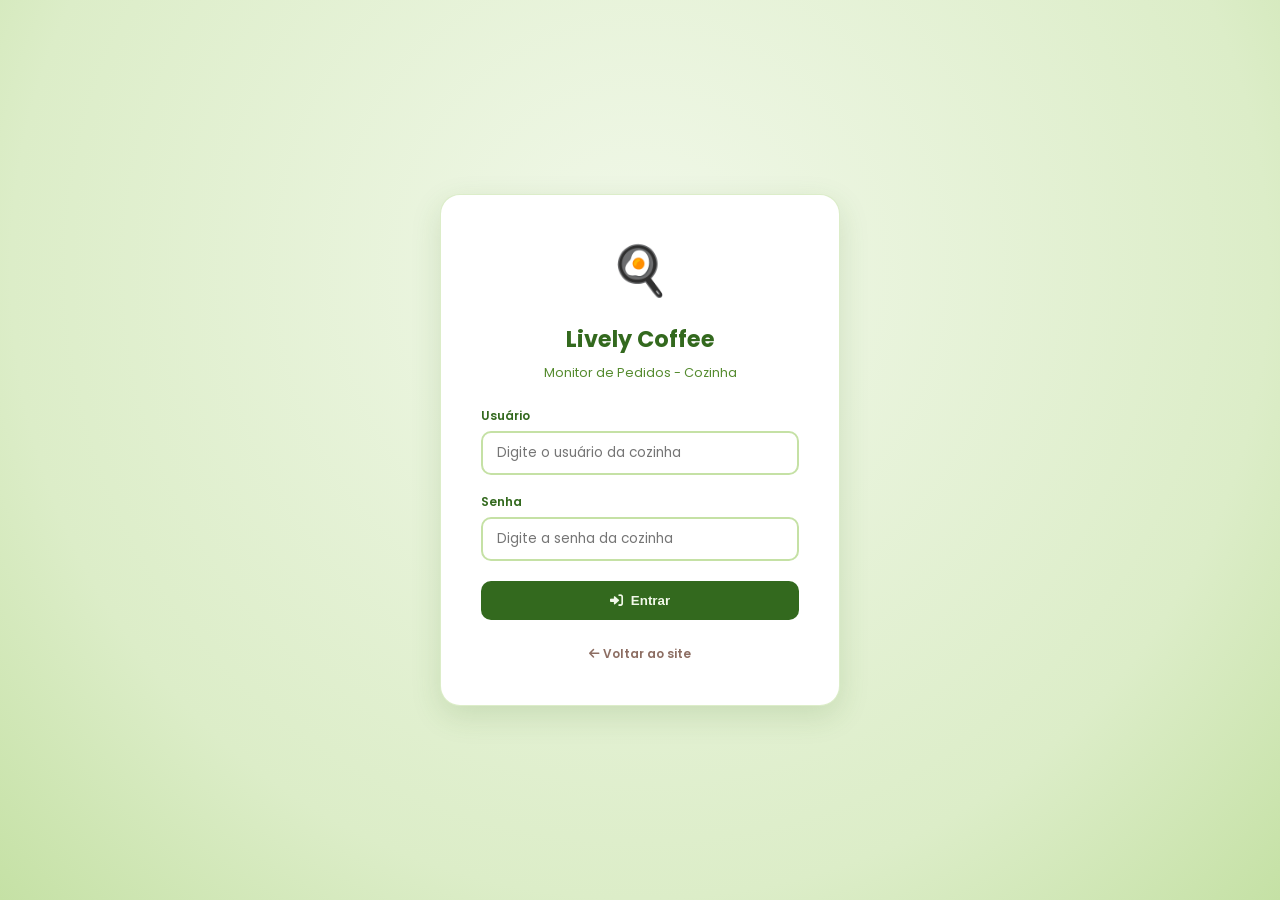
<file: cozinha.html>
<!DOCTYPE html>
<html lang="pt-br">
<head>
  <meta charset="utf-8">
  <meta name="viewport" content="width=device-width, initial-scale=1.0">
  <title>Lively Coffee - Monitor de Pedidos</title>
  <link href="https://fonts.googleapis.com/css2?family=Poppins:wght@300;400;500;600;700&display=swap" rel="stylesheet">
  <link rel="stylesheet" href="https://cdnjs.cloudflare.com/ajax/libs/font-awesome/6.0.0-beta3/css/all.min.css">
  <link rel="stylesheet" href="../style.css">
  <style>
    /* Estilos Premium para o Painel da Cozinha / Pedidos */
    .cozinha-container {
      max-width: 1200px;
      margin: 0 auto;
      padding: 20px;
      animation: fadeInUp 0.5s ease;
    }

    .cozinha-header-card {
      background: linear-gradient(135deg, #5d4037, #3e2723);
      color: #fff8f0;
      border-radius: 20px;
      padding: 30px;
      box-shadow: 0 10px 25px rgba(62,39,35,0.15);
      margin-bottom: 30px;
      display: flex;
      justify-content: space-between;
      align-items: center;
      flex-wrap: wrap;
      gap: 20px;
    }

    .cozinha-header-title h2 {
      font-size: 1.8rem;
      margin-bottom: 6px;
      font-weight: 700;
    }

    .cozinha-header-title p {
      font-size: 0.85rem;
      opacity: 0.8;
    }

    .cozinha-controls {
      display: flex;
      gap: 12px;
      flex-wrap: wrap;
    }

    .btn-cozinha {
      padding: 10px 20px;
      border-radius: 12px;
      font-weight: 600;
      font-size: 0.8rem;
      border: none;
      cursor: pointer;
      display: inline-flex;
      align-items: center;
      gap: 8px;
      transition: all 0.3s ease;
    }

    .btn-primary {
      background: #f5f5dc;
      color: #3e2723;
    }

    .btn-primary:hover {
      background: #fff;
      transform: translateY(-2px);
      box-shadow: 0 5px 15px rgba(255,255,255,0.2);
    }

    .btn-secondary {
      background: rgba(255, 255, 255, 0.15);
      border: 1px solid rgba(255, 255, 255, 0.25);
      color: #fff8f0;
    }

    .btn-secondary:hover {
      background: rgba(255, 255, 255, 0.25);
      transform: translateY(-2px);
    }

    .btn-danger {
      background: #d32f2f;
      color: white;
    }

    .btn-danger:hover {
      background: #b71c1c;
      transform: translateY(-2px);
    }

    .btn-success {
      background: #2e7d32;
      color: white;
    }

    .btn-success:hover {
      background: #1b5e20;
      transform: translateY(-2px);
    }

    .btn-warning {
      background: #f57c00;
      color: white;
    }

    .btn-warning:hover {
      background: #e65100;
      transform: translateY(-2px);
    }

    /* Abas de Navegação Interna */
    .cozinha-tabs {
      display: flex;
      gap: 8px;
      border-bottom: 2px dashed rgba(93, 64, 55, 0.2);
      padding-bottom: 10px;
      margin-bottom: 30px;
      overflow-x: auto;
    }

    .cozinha-tab-btn {
      padding: 10px 18px;
      background: transparent;
      border: none;
      font-size: 0.85rem;
      font-weight: 600;
      color: #8d6e63;
      cursor: pointer;
      display: flex;
      align-items: center;
      gap: 8px;
      border-radius: 10px;
      white-space: nowrap;
      transition: all 0.3s;
    }

    .cozinha-tab-btn:hover {
      background: rgba(93, 64, 55, 0.05);
      color: #5d4037;
    }

    .cozinha-tab-btn.active {
      background: #5d4037;
      color: #f5efe6;
    }

    /* Conteúdo das Abas */
    .tab-content {
      display: none;
    }

    .tab-content.active {
      display: block;
      animation: fadeIn 0.4s ease;
    }

    @keyframes fadeIn {
      from { opacity: 0; transform: translateY(10px); }
      to { opacity: 1; transform: translateY(0); }
    }

    /* Cards de Pedidos */
    .pedidos-grid {
      display: grid;
      grid-template-columns: repeat(auto-fill, minmax(340px, 1fr));
      gap: 25px;
      margin-bottom: 30px;
    }

    .pedido-card {
      background: white;
      border-radius: 20px;
      box-shadow: 0 4px 15px rgba(0,0,0,0.04);
      border: 1px solid rgba(226, 215, 200, 0.5);
      display: flex;
      flex-direction: column;
      overflow: hidden;
      transition: transform 0.3s, box-shadow 0.3s;
      position: relative;
    }

    .pedido-card:hover {
      transform: translateY(-4px);
      box-shadow: 0 8px 25px rgba(93, 64, 55, 0.1);
    }

    .pedido-card.status-pendente {
      border-top: 5px solid #f57c00;
    }

    .pedido-card.status-preparo {
      border-top: 5px solid #1976d2;
    }

    .pedido-card.status-enviado {
      border-top: 5px solid #673ab7;
    }

    .pedido-card.status-concluido {
      border-top: 5px solid #388e3c;
    }

    .pedido-header {
      padding: 15px 20px;
      background: #faf7f2;
      border-bottom: 1px solid rgba(93,64,55,0.08);
      display: flex;
      justify-content: space-between;
      align-items: center;
    }

    .pedido-id {
      font-weight: 700;
      color: #5d4037;
      font-size: 0.9rem;
    }

    .pedido-data {
      font-size: 0.7rem;
      color: #8d6e63;
    }

    .pedido-body {
      padding: 20px;
      flex: 1;
    }

    .pedido-mesa-badge {
      display: inline-block;
      padding: 4px 10px;
      background: #efebe9;
      color: #5d4037;
      border-radius: 8px;
      font-weight: 700;
      font-size: 0.85rem;
      margin-bottom: 12px;
    }

    .pedido-entrega-badge {
      display: inline-block;
      padding: 4px 10px;
      background: #e8eaf6;
      color: #3f51b5;
      border-radius: 8px;
      font-weight: 700;
      font-size: 0.85rem;
      margin-bottom: 12px;
    }

    .pedido-entrega-badge.retirada {
      background: #e8f5e9;
      color: #2e7d32;
    }

    .pedido-status-badge {
      font-size: 0.7rem;
      font-weight: 700;
      padding: 3px 8px;
      border-radius: 6px;
      text-transform: uppercase;
    }

    .status-badge-pendente { background: #ffe0b2; color: #e65100; }
    .status-badge-preparo { background: #bbdefb; color: #0d47a1; }
    .status-badge-enviado { background: #e1bee7; color: #4a148c; }
    .status-badge-concluido { background: #c8e6c9; color: #1b5e20; }

    .pedido-itens-list {
      list-style: none;
      margin-bottom: 15px;
    }

    .pedido-itens-list li {
      padding: 6px 0;
      border-bottom: 1px dashed rgba(226,215,200,0.5);
      font-size: 0.8rem;
      display: flex;
      justify-content: space-between;
      color: #4e342e;
    }

    .pedido-itens-list li:last-child {
      border-bottom: none;
    }

    .pedido-obs {
      background: #fff8e1;
      border-left: 3px solid #ffe082;
      padding: 10px;
      border-radius: 6px;
      font-size: 0.75rem;
      color: #795548;
      margin-bottom: 15px;
      font-style: italic;
    }

    .pedido-endereco-box {
      background: #f3f8f2;
      border-left: 3px solid #81c784;
      padding: 10px;
      border-radius: 6px;
      font-size: 0.75rem;
      color: #2e7d32;
      margin-bottom: 15px;
    }

    .pedido-endereco-box strong {
      display: block;
      margin-bottom: 4px;
    }

    .pedido-total {
      font-size: 0.95rem;
      font-weight: 700;
      color: #5d4037;
      text-align: right;
      border-top: 1px solid rgba(93,64,55,0.08);
      padding-top: 10px;
      margin-top: 10px;
    }

    .pedido-footer {
      padding: 15px 20px;
      background: #faf7f2;
      border-top: 1px solid rgba(93,64,55,0.08);
      display: flex;
      gap: 10px;
      justify-content: flex-end;
    }

    .empty-state {
      text-align: center;
      padding: 60px 20px;
      background: white;
      border-radius: 20px;
      border: 1px dashed rgba(93,64,55,0.2);
      color: #8d6e63;
      margin-bottom: 30px;
    }

    .empty-state i {
      font-size: 3rem;
      color: #d7ccc8;
      margin-bottom: 15px;
    }

    /* Notificações Toasts */
    .toast-container {
      position: fixed;
      bottom: 25px;
      right: 25px;
      z-index: 3000;
    }

    .cozinha-toast {
      background: #5d4037;
      color: #f5efe6;
      padding: 12px 24px;
      border-radius: 12px;
      box-shadow: 0 8px 20px rgba(0,0,0,0.15);
      margin-top: 10px;
      font-size: 0.8rem;
      font-weight: 500;
      display: flex;
      align-items: center;
      gap: 10px;
      animation: slideInToast 0.3s ease forwards;
    }

    @keyframes slideInToast {
      from { transform: translateX(120%); opacity: 0; }
      to { transform: translateX(0); opacity: 1; }
    }

    /* Estilos Customizados para o Login da Cozinha */
    .cozinha-login-card {
      background: white;
      border-radius: 20px;
      padding: 40px;
      box-shadow: 0 10px 30px rgba(51,105,30,0.15);
      width: 100%;
      max-width: 400px;
      border: 1px solid rgba(197, 225, 165, 0.6);
      text-align: center;
    }
    
    .cozinha-login-input {
      width: 100%;
      padding: 10px 14px;
      border: 2px solid #c5e1a5 !important;
      border-radius: 10px;
      font-size: 0.85rem;
      font-family: inherit;
      outline: none;
      transition: all 0.3s;
    }
    
    .cozinha-login-input:focus {
      border-color: #33691e !important;
      box-shadow: 0 0 0 3px rgba(51, 105, 30, 0.2) !important;
    }

    .btn-login-cozinha {
      width: 100%;
      padding: 12px;
      border-radius: 10px;
      font-weight: bold;
      justify-content: center;
      background: #33691e;
      color: #f1f8e9;
      border: none;
      cursor: pointer;
      transition: all 0.3s;
      display: flex;
      align-items: center;
      gap: 8px;
    }

    .btn-login-cozinha:hover {
      background: #2e601b;
      transform: translateY(-2px);
      box-shadow: 0 5px 15px rgba(51, 105, 30, 0.25);
    }
  </style>
</head>
<body>

<!-- TELA DE LOGIN RESTRICT -->
<div id="cozinha-login-container" style="display: none; align-items: center; justify-content: center; min-height: 100vh; background: radial-gradient(circle at 50% 30%, #f1f8e9 0%, #dcedc8 70%, #c5e1a5 100%); font-family: 'Poppins', sans-serif;">
  <div class="cozinha-login-card">
    <div style="font-size: 3rem; color: #33691e; margin-bottom: 15px;">🍳</div>
    <h2 style="font-size: 1.4rem; color: #33691e; margin-bottom: 8px; font-weight: 700;">Lively Coffee</h2>
    <p style="font-size: 0.8rem; color: #558b2f; margin-bottom: 25px;">Monitor de Pedidos - Cozinha</p>
    
    <form id="login-form" onsubmit="efetuarLogin(event)">
      <div class="form-group" style="text-align: left; margin-bottom: 18px;">
        <label for="login-username" style="display: block; font-size: 0.75rem; font-weight: 600; color: #33691e; margin-bottom: 6px;">Usuário</label>
        <input type="text" id="login-username" class="cozinha-login-input" placeholder="Digite o usuário da cozinha" required>
      </div>
      <div class="form-group" style="text-align: left; margin-bottom: 20px;">
        <label for="login-password" style="display: block; font-size: 0.75rem; font-weight: 600; color: #33691e; margin-bottom: 6px;">Senha</label>
        <input type="password" id="login-password" class="cozinha-login-input" placeholder="Digite a senha da cozinha" required>
      </div>
      
      <div id="login-error-msg" style="color: #c62828; font-size: 0.75rem; margin-bottom: 15px; display: none; font-weight: 500;">
        <i class="fas fa-exclamation-circle"></i> Usuário ou senha incorretos!
      </div>
      
      <button type="submit" class="btn-login-cozinha">
        <i class="fas fa-sign-in-alt"></i> Entrar
      </button>
    </form>
    
    <div style="margin-top: 20px;">
      <a href="../index.html" style="font-size: 0.75rem; color: #8d6e63; text-decoration: none; font-weight: 600; transition: color 0.2s;"><i class="fas fa-arrow-left"></i> Voltar ao site</a>
    </div>
  </div>
</div>

<!-- CONTAINER PRINCIPAL DO MONITOR -->
<div id="cozinha-dashboard-container" style="display: none;">

<header>
  <h1>🍳 Monitor de Pedidos</h1>
</header>

<button id="btn-menu"><i class="fas fa-bars"></i> MENU</button>

<aside class="sidebar" id="sidebar">
  <h3><i class="fas fa-compass"></i> Explorar</h3>
  <ul>
    <li><a href="../index.html"><i class="fas fa-home"></i> Início</a></li>
    <li><a href="../cardapio.html"><i class="fas fa-mug-hot"></i> Cardápio</a></li>
    <li><a href="../livraria.html"><i class="fas fa-book"></i> Livraria</a></li>
    <li><a href="../areaverde.html"><i class="fas fa-leaf"></i> Área Verde</a></li>
    <li><a href="../sobrenos.html"><i class="fas fa-heart"></i> Sobre Nós</a></li>
  </ul>
  <div class="sidebar-divider"></div>
  <ul class="sidebar-admin">
    <li><a href="admin.html"><i class="fas fa-user-cog"></i> Admin Dashboard</a></li>
    <li><a href="cozinha.html"><i class="fas fa-utensils"></i> Monitor de Pedidos</a></li>
  </ul>
</aside>

<main class="content">
  <div class="cozinha-container">
    
    <!-- Cabeçalho de Controle -->
    <div class="cozinha-header-card">
      <div class="cozinha-header-title">
        <h2>Painel de Pedidos</h2>
        <p>Acompanhe e despache os pedidos da Cozinha e da Livraria em tempo real</p>
      </div>
      <div class="cozinha-controls">
        <button class="btn-cozinha btn-secondary" id="btn-sound" onclick="toggleSound()">
          <i class="fas fa-volume-up"></i> Som: Ativado
        </button>
        <button class="btn-cozinha btn-danger" id="btn-clear-history" onclick="limparHistorico()" style="display: none;">
          <i class="fas fa-trash-alt"></i> Limpar Histórico
        </button>
        <button class="btn-cozinha btn-primary" onclick="window.location.href='../index.html'">
          <i class="fas fa-external-link-alt"></i> Voltar ao Site
        </button>
        <button class="btn-cozinha btn-danger" onclick="logoutAdmin()">
          <i class="fas fa-sign-out-alt"></i> Sair
        </button>
      </div>
    </div>

    <!-- Navegação de Abas -->
    <nav class="cozinha-tabs">
      <button class="cozinha-tab-btn active" data-tab="cozinha" onclick="mudarAba('cozinha')">
        <i class="fas fa-coffee"></i> Cozinha <span id="badge-count-cozinha" style="margin-left: 5px; background: #fff8f0; color: #5d4037; font-size: 0.7rem; padding: 2px 6px; border-radius: 10px; font-weight: 700;">0</span>
      </button>
      <button class="cozinha-tab-btn" data-tab="livraria" onclick="mudarAba('livraria')">
        <i class="fas fa-book"></i> Livraria <span id="badge-count-livraria" style="margin-left: 5px; background: #fff8f0; color: #5d4037; font-size: 0.7rem; padding: 2px 6px; border-radius: 10px; font-weight: 700;">0</span>
      </button>
      <button class="cozinha-tab-btn" data-tab="historico" onclick="mudarAba('historico')">
        <i class="fas fa-history"></i> Histórico de Concluídos
      </button>
    </nav>

    <!-- ABA COZINHA -->
    <section class="tab-content active" id="tab-cozinha">
      <div class="pedidos-grid" id="grid-cozinha"></div>
    </section>

    <!-- ABA LIVRARIA -->
    <section class="tab-content" id="tab-livraria">
      <div class="pedidos-grid" id="grid-livraria"></div>
    </section>

    <!-- ABA HISTÓRICO -->
    <section class="tab-content" id="tab-historico">
      <div class="pedidos-grid" id="grid-historico"></div>
    </section>

  </div>
</main>
</div> <!-- /cozinha-dashboard-container -->

<div class="toast-container" id="toast-container"></div>

<script>
  let pedidos = [];
  let soundEnabled = true;
  let abaAtiva = "cozinha";

  // Web Audio API para bipe sonoro duplo offline
  function playNotificationSound() {
    if (!soundEnabled) return;
    try {
      const audioCtx = new (window.AudioContext || window.webkitAudioContext)();
      
      // Primeiro Bipe (Nota Lá5)
      const osc1 = audioCtx.createOscillator();
      const gain1 = audioCtx.createGain();
      osc1.type = 'sine';
      osc1.frequency.setValueAtTime(880, audioCtx.currentTime);
      gain1.gain.setValueAtTime(0.08, audioCtx.currentTime);
      gain1.gain.exponentialRampToValueAtTime(0.001, audioCtx.currentTime + 0.15);
      osc1.connect(gain1);
      gain1.connect(audioCtx.destination);
      osc1.start();
      osc1.stop(audioCtx.currentTime + 0.15);
      
      // Segundo Bipe (Nota Dó6) com pequeno atraso
      setTimeout(() => {
        const osc2 = audioCtx.createOscillator();
        const gain2 = audioCtx.createGain();
        osc2.type = 'sine';
        osc2.frequency.setValueAtTime(1046.50, audioCtx.currentTime);
        gain2.gain.setValueAtTime(0.08, audioCtx.currentTime);
        gain2.gain.exponentialRampToValueAtTime(0.001, audioCtx.currentTime + 0.15);
        osc2.connect(gain2);
        gain2.connect(audioCtx.destination);
        osc2.start();
        osc2.stop(audioCtx.currentTime + 0.15);
      }, 160);
    } catch (e) {
      console.warn("Navegador bloqueou áudio ou Web Audio API indisponível:", e);
    }
  }

  // Toast Notification
  function showToast(message) {
    const container = document.getElementById('toast-container');
    const toast = document.createElement('div');
    toast.className = 'cozinha-toast';
    toast.innerHTML = `<i class="fas fa-bell"></i> ${message}`;
    container.appendChild(toast);
    setTimeout(() => {
      toast.style.animation = 'fadeOut 0.4s ease forwards';
      setTimeout(() => toast.remove(), 400);
    }, 3500);
  }

  // Alternar som
  function toggleSound() {
    soundEnabled = !soundEnabled;
    const btn = document.getElementById('btn-sound');
    if (soundEnabled) {
      btn.innerHTML = '<i class="fas fa-volume-up"></i> Som: Ativado';
      btn.className = 'btn-cozinha btn-secondary';
      showToast("Sons de notificação ativados");
    } else {
      btn.innerHTML = '<i class="fas fa-volume-mute"></i> Som: Desativado';
      btn.className = 'btn-cozinha btn-danger';
      showToast("Sons de notificação silenciados");
    }
  }

  // Carregar dados iniciais dos pedidos do localStorage
  function carregarPedidos() {
    const salvo = localStorage.getItem('livelycoffee_pedidos');
    pedidos = salvo ? JSON.parse(salvo) : [];
    renderizarAbas();
  }

  // Salvar no localStorage
  function salvarPedidos() {
    localStorage.setItem('livelycoffee_pedidos', JSON.stringify(pedidos));
  }

  // Trocar de Aba
  function mudarAba(aba) {
    abaAtiva = aba;
    
    // Atualizar classe ativa nas abas do menu
    document.querySelectorAll('.cozinha-tab-btn').forEach(btn => {
      btn.classList.remove('active');
      if (btn.dataset.tab === aba) btn.classList.add('active');
    });

    // Atualizar exibição dos painéis de conteúdo
    document.querySelectorAll('.tab-content').forEach(section => {
      section.classList.remove('active');
      if (section.id === `tab-${aba}`) section.classList.add('active');
    });

    // Exibir/Esconder botão de limpar histórico
    const btnClear = document.getElementById('btn-clear-history');
    if (aba === 'historico') {
      btnClear.style.display = 'inline-flex';
    } else {
      btnClear.style.display = 'none';
    }

    renderizarAbas();
  }

  // Renderizar o conteúdo conforme a aba
  function renderizarAbas() {
    const gridCozinha = document.getElementById('grid-cozinha');
    const gridLivraria = document.getElementById('grid-livraria');
    const gridHistorico = document.getElementById('grid-historico');

    // Filtrar pedidos
    const pedidosCozinha = pedidos.filter(p => p.tipo === 'cozinha' && p.status !== 'Concluido');
    const pedidosLivraria = pedidos.filter(p => p.tipo === 'livraria' && p.status !== 'Concluido');
    const pedidosHistorico = pedidos.filter(p => p.status === 'Concluido');

    // Atualizar badges das abas
    document.getElementById('badge-count-cozinha').textContent = pedidosCozinha.length;
    document.getElementById('badge-count-livraria').textContent = pedidosLivraria.length;

    // Renderizar Cozinha
    if (pedidosCozinha.length === 0) {
      gridCozinha.innerHTML = `
        <div class="empty-state" style="grid-column: 1 / -1;">
          <i class="fas fa-utensils"></i>
          <h3>Fila da Cozinha Vazia</h3>
          <p>Nenhum pedido pendente de preparação no momento.</p>
        </div>`;
    } else {
      gridCozinha.innerHTML = pedidosCozinha.map(p => {
        const cardClass = p.status === 'Preparo' ? 'status-preparo' : 'status-pendente';
        const statusBadgeClass = p.status === 'Preparo' ? 'status-badge-preparo' : 'status-badge-pendente';
        const statusText = p.status === 'Preparo' ? 'Em Preparo' : 'Pendente';
        
        return `
          <div class="pedido-card ${cardClass}">
            <div class="pedido-header">
              <span class="pedido-id">${p.id}</span>
              <span class="pedido-data">${p.data}</span>
            </div>
            <div class="pedido-body">
              <span class="pedido-mesa-badge">Mesa ${p.mesa}</span>
              <span class="pedido-status-badge ${statusBadgeClass}">${statusText}</span>
              <ul class="pedido-itens-list">
                ${p.itens.map(item => `
                  <li>
                    <span>${item.quantidade}x ${item.nome}</span>
                    <small>R$ ${(item.preco * item.quantidade).toFixed(2)}</small>
                  </li>
                `).join('')}
              </ul>
              ${p.observacao && p.observacao !== 'Nenhuma' ? `<div class="pedido-obs"><strong>Nota:</strong> "${p.observacao}"</div>` : ''}
              <div class="pedido-total">Total: R$ ${parseFloat(p.total).toFixed(2)}</div>
            </div>
            <div class="pedido-footer">
              ${p.status === 'Pendente' ? `
                <button class="btn-cozinha btn-warning" onclick="alterarStatus('${p.id}', 'Preparo')">
                  <i class="fas fa-play"></i> Iniciar Preparo
                </button>
              ` : `
                <button class="btn-cozinha btn-success" onclick="alterarStatus('${p.id}', 'Concluido')">
                  <i class="fas fa-check-circle"></i> Concluir Pedido
                </button>
              `}
            </div>
          </div>
        `;
      }).join('');
    }

    // Renderizar Livraria
    if (pedidosLivraria.length === 0) {
      gridLivraria.innerHTML = `
        <div class="empty-state" style="grid-column: 1 / -1;">
          <i class="fas fa-book-open"></i>
          <h3>Fila da Livraria Vazia</h3>
          <p>Nenhuma venda ou entrega pendente na livraria.</p>
        </div>`;
    } else {
      gridLivraria.innerHTML = pedidosLivraria.map(p => {
        const cardClass = p.status === 'Enviado' ? 'status-enviado' : 'status-pendente';
        const statusBadgeClass = p.status === 'Enviado' ? 'status-badge-enviado' : 'status-badge-pendente';
        const statusText = p.status === 'Enviado' ? 'Despachado' : 'Pendente';
        const isDelivery = p.entrega && p.entrega.tipo === 'entrega';
        const entregaBadgeClass = isDelivery ? 'pedido-entrega-badge' : 'pedido-entrega-badge retirada';
        const entregaText = isDelivery ? '🚚 Entrega' : '📦 Retirada';

        return `
          <div class="pedido-card ${cardClass}">
            <div class="pedido-header">
              <span class="pedido-id">${p.id}</span>
              <span class="pedido-data">${p.data}</span>
            </div>
            <div class="pedido-body">
              <span class="${entregaBadgeClass}">${entregaText}</span>
              <span class="pedido-status-badge ${statusBadgeClass}">${statusText}</span>
              <ul class="pedido-itens-list">
                ${p.itens.map(item => `
                  <li>
                    <span>${item.quantidade}x ${item.nome}</span>
                    <small>R$ ${(item.preco * item.quantidade).toFixed(2)}</small>
                  </li>
                `).join('')}
              </ul>
              ${isDelivery ? `
                <div class="pedido-endereco-box">
                  <strong>Endereço de Entrega:</strong>
                  <span>${p.entrega.endereco}</span><br>
                  <span>Bairro: ${p.entrega.bairro} | CEP: ${p.entrega.cep}</span><br>
                  <span>Cidade: ${p.entrega.cidade}</span>
                  ${p.entrega.complemento ? `<br><small>Comp: ${p.entrega.complemento}</small>` : ''}
                </div>
              ` : ''}
              <div class="pedido-total">Total: R$ ${parseFloat(p.total).toFixed(2)}</div>
            </div>
            <div class="pedido-footer">
              ${p.status === 'Pendente' && isDelivery ? `
                <button class="btn-cozinha btn-warning" onclick="alterarStatus('${p.id}', 'Enviado')">
                  <i class="fas fa-truck"></i> Despachar
                </button>
              ` : `
                <button class="btn-cozinha btn-success" onclick="alterarStatus('${p.id}', 'Concluido')">
                  <i class="fas fa-check-circle"></i> Concluir
                </button>
              `}
            </div>
          </div>
        `;
      }).join('');
    }

    // Renderizar Histórico
    if (pedidosHistorico.length === 0) {
      gridHistorico.innerHTML = `
        <div class="empty-state" style="grid-column: 1 / -1;">
          <i class="fas fa-archive"></i>
          <h3>Histórico Vazio</h3>
          <p>Nenhum pedido foi concluído ainda.</p>
        </div>`;
    } else {
      gridHistorico.innerHTML = pedidosHistorico.map(p => {
        const itemTypeLabel = p.tipo === 'cozinha' ? '🍳 Cozinha' : '📚 Livraria';
        const detailTexto = p.tipo === 'cozinha' ? `Mesa ${p.mesa}` : (p.entrega && p.entrega.tipo === 'entrega' ? '🚚 Entrega' : '📦 Retirada');
        
        return `
          <div class="pedido-card status-concluido">
            <div class="pedido-header">
              <span class="pedido-id">${p.id}</span>
              <span class="pedido-data">${p.data}</span>
            </div>
            <div class="pedido-body">
              <span class="pedido-mesa-badge" style="background:#e8f5e9; color:#2e7d32;">${itemTypeLabel} | ${detailTexto}</span>
              <span class="pedido-status-badge status-badge-concluido">Concluído</span>
              <ul class="pedido-itens-list">
                ${p.itens.map(item => `
                  <li>
                    <span>${item.quantidade}x ${item.nome}</span>
                    <small>R$ ${(item.preco * item.quantidade).toFixed(2)}</small>
                  </li>
                `).join('')}
              </ul>
              <div class="pedido-total">Total: R$ ${parseFloat(p.total).toFixed(2)}</div>
            </div>
          </div>
        `;
      }).join('');
    }
  }

  // Alterar status de um pedido
  function alterarStatus(id, novoStatus) {
    const index = pedidos.findIndex(p => p.id === id);
    if (index !== -1) {
      pedidos[index].status = novoStatus;
      salvarPedidos();
      showToast(`Pedido ${id} atualizado para: ${novoStatus}`);
      renderizarAbas();
    }
  }

  // Limpar Histórico de Pedidos
  function limparHistorico() {
    if (confirm("Tem certeza que deseja apagar permanentemente o histórico de pedidos concluídos?")) {
      pedidos = pedidos.filter(p => p.status !== 'Concluido');
      salvarPedidos();
      showToast("Histórico limpo com sucesso!");
      renderizarAbas();
    }
  }

  // Escutar alterações do localStorage (Storage Event Listener para sincronizar abas)
  window.addEventListener('storage', (e) => {
    if (e.key === 'livelycoffee_pedidos') {
      const oldLength = pedidos.length;
      pedidos = e.newValue ? JSON.parse(e.newValue) : [];
      
      // Se novos itens foram adicionados
      if (pedidos.length > oldLength) {
        // Encontrar os novos pedidos para saber de onde vieram
        const oldIds = new Set(pedidos.slice(0, oldLength).map(p => p.id));
        const novosPedidos = pedidos.filter(p => !oldIds.has(p.id));
        
        novosPedidos.forEach(np => {
          const deOnde = np.tipo === 'cozinha' ? `Mesa ${np.mesa}` : 'Livraria';
          showToast(`🔔 Novo Pedido Recebido (${deOnde})!`);
        });

        playNotificationSound();
      }
      
      renderizarAbas();
    }
  });

  // Autenticação e Login
  function verificarAutenticacao() {
    const isLogged = sessionStorage.getItem('livelycoffee_cozinha_logged');
    if (isLogged === 'true') {
      document.getElementById('cozinha-login-container').style.display = 'none';
      document.getElementById('cozinha-dashboard-container').style.display = 'block';
      document.body.style.paddingTop = '80px';
      carregarPedidos();
    } else {
      document.getElementById('cozinha-login-container').style.display = 'flex';
      document.getElementById('cozinha-dashboard-container').style.display = 'none';
      document.body.style.paddingTop = '0';
    }
  }

  function efetuarLogin(e) {
    e.preventDefault();
    const user = document.getElementById('login-username').value.trim();
    const pass = document.getElementById('login-password').value;
    
    if (user === 'cozinha' && pass === 'cozinha') {
      sessionStorage.setItem('livelycoffee_cozinha_logged', 'true');
      document.getElementById('login-error-msg').style.display = 'none';
      verificarAutenticacao();
      // Opcional: tenta tocar um som imediatamente para obter a autorização de áudio do navegador
      playNotificationSound();
    } else {
      document.getElementById('login-error-msg').style.display = 'block';
    }
  }

  function logoutAdmin() {
    sessionStorage.removeItem('livelycoffee_cozinha_logged');
    verificarAutenticacao();
  }

  // Menu lateral toggle
  const btnMenu = document.getElementById('btn-menu');
  const sidebar = document.getElementById('sidebar');

  btnMenu?.addEventListener('click', (e) => { 
    e.stopPropagation(); 
    sidebar?.classList.toggle('active'); 
  });
  
  document.addEventListener('click', (e) => { 
    if (sidebar && !sidebar.contains(e.target) && !btnMenu?.contains(e.target)) {
      sidebar.classList.remove('active');
    }
  });
  
  document.addEventListener('keydown', (e) => {
    if (e.key === 'Escape') {
      sidebar?.classList.remove('active');
    }
  });

  // Inicialização
  verificarAutenticacao();
</script>
</body>
</html>
</file>
<file: style.css>
/* ============================================================
   LIVELY COFFEE - ESTILO COMPLETO E CORRIGIDO
   ============================================================ */

* {
  margin: 0;
  padding: 0;
  box-sizing: border-box;
}

html {
  scroll-behavior: smooth;
}

body {
  margin: 0;
  padding-top: 80px;
  font-family: 'Poppins', 'Segoe UI', sans-serif;
  background: radial-gradient(circle at 50% 30%, #fdfaf6 0%, #f5efe6 70%, #eaddca 100%);
  color: #4e342e;
  overflow-x: hidden;
  min-height: 100vh;
}

/* ========== ANIMAÇÕES ========== */
@keyframes fadeOut {
  0% { opacity: 1; transform: translateY(0); }
  70% { opacity: 1; }
  100% { opacity: 0; transform: translateY(-10px); visibility: hidden; }
}

@keyframes slideIn {
  from { transform: translateX(100%); opacity: 0; }
  to { transform: translateX(0); opacity: 1; }
}

@keyframes fadeInUp {
  from { opacity: 0; transform: translateY(30px); }
  to { opacity: 1; transform: translateY(0); }
}

/* ========== HEADER ========== */
header {
  width: 100%;
  height: 70px;
  background: rgba(230, 221, 196, 0.95);
  backdrop-filter: blur(10px);
  position: fixed;
  top: 0;
  left: 0;
  z-index: 1000;
  display: flex;
  align-items: center;
  justify-content: center;
  border-bottom: 2px dashed rgba(109, 76, 65, 0.3);
}

header h1 {
  font-size: 1.3rem;
  letter-spacing: 2px;
  text-transform: uppercase;
  background: linear-gradient(135deg, #5d4037, #8d6e63);
  -webkit-background-clip: text;
  background-clip: text;
  color: transparent;
}

/* ========== BOTÕES FIXOS ========== */
#btn-menu {
  position: fixed;
  top: 18px;
  left: 15px;
  padding: 6px 14px;
  cursor: pointer;
  background: #5d4037;
  color: #f5f5dc;
  border: none;
  border-radius: 8px;
  font-weight: 600;
  z-index: 1200;
  transition: all 0.3s ease;
  display: flex;
  align-items: center;
  gap: 6px;
  font-size: 0.75rem;
}

#btn-menu:hover {
  background: #3e2723;
  transform: scale(1.05);
}

#cart-tab {
  position: fixed;
  top: 18px;
  right: 15px;
  padding: 6px 14px;
  cursor: pointer;
  background: #5d4037;
  color: #f5f5dc;
  border: none;
  border-radius: 8px;
  font-weight: 600;
  z-index: 1200;
  transition: all 0.3s ease;
  display: flex;
  align-items: center;
  gap: 8px;
  font-size: 0.75rem;
}

#cart-tab:hover {
  background: #3e2723;
  transform: scale(1.05);
}

#cart-count {
  background: #f5f5dc;
  color: #5d4037;
  border-radius: 50%;
  width: 22px;
  height: 22px;
  display: flex;
  align-items: center;
  justify-content: center;
  font-size: 11px;
  font-weight: bold;
}

/* ========== MENU LATERAL ========== */
.sidebar {
  width: 280px;
  height: 100vh;
  background: linear-gradient(135deg, #f5f5dc, #eaddca);
  position: fixed;
  top: 0;
  left: -300px;
  transition: left 0.3s ease;
  padding: 90px 25px 30px 25px;
  z-index: 1100;
  border-radius: 0 20px 20px 0;
  display: flex;
  flex-direction: column;
}

.sidebar.active {
  left: 0;
  box-shadow: 5px 0 25px rgba(0, 0, 0, 0.15);
}

.sidebar h3 {
  color: #5d4037;
  margin-bottom: 20px;
  border-left: 4px solid #5d4037;
  padding-left: 12px;
  font-size: 1.1rem;
}

.sidebar ul {
  list-style: none;
}

.sidebar ul li {
  margin: 15px 0;
}

.sidebar a {
  color: #5d4037;
  text-decoration: none;
  display: flex;
  align-items: center;
  gap: 12px;
  transition: all 0.2s ease;
  font-weight: 500;
  font-size: 0.9rem;
}

.sidebar a i {
  width: 22px;
}

.sidebar a:hover {
  padding-left: 8px;
  color: #8d6e63;
  transform: translateX(5px);
}

/* Divisor do menu lateral */
.sidebar-divider {
  border-top: 2px dashed rgba(93, 64, 55, 0.2);
  margin: 20px 0;
  margin-top: auto;
}

/* Link de Admin */
.sidebar-admin {
  list-style: none;
}

.sidebar-admin a {
  color: #8d6e63 !important; /* Cor secundária marrom */
  font-weight: 600;
}

.sidebar-admin a:hover {
  color: #5d4037 !important; /* Destaque no hover */
}

/* ========== CONTEÚDO PRINCIPAL ========== */
.content {
  max-width: 1400px;
  margin: 0 auto;
  padding: 20px;
  min-height: calc(100vh - 200px);
}

/* ========== IMAGENS ========== */
img {
  width: 100%;
  height: auto;
  object-fit: cover;
}

.product-card img,
.book-card img,
.plant-card img {
  height: 180px;
  background: #eaddca;
}

/* ========== PÁGINA INÍCIO ========== */
.hero {
  text-align: center;
  padding: 40px 20px;
  background: linear-gradient(135deg, rgba(230,221,196,0.3), rgba(245,239,230,0.5));
  border-radius: 40px;
  margin-bottom: 40px;
}

.hero h2 {
  font-size: 2rem;
  color: #5d4037;
  margin-bottom: 12px;
  animation: fadeInUp 0.8s ease;
}

.hero p {
  font-size: 1rem;
  color: #6d4c41;
  max-width: 600px;
  margin: 0 auto 20px;
}

.hero-buttons {
  display: flex;
  justify-content: center;
  gap: 12px;
  flex-wrap: wrap;
}

.btn-home {
  padding: 10px 24px;
  border-radius: 50px;
  text-decoration: none;
  font-weight: 600;
  transition: all 0.3s ease;
  background: #5d4037;
  color: #f5f5dc;
  display: inline-flex;
  align-items: center;
  gap: 8px;
  font-size: 0.85rem;
}

.btn-home:hover {
  background: #3e2723;
  transform: translateY(-3px);
}

.btn-outline {
  background: transparent;
  border: 2px solid #5d4037;
  color: #5d4037;
}

.btn-outline:hover {
  background: #5d4037;
  color: #f5f5dc;
}

.section-title {
  text-align: center;
  font-size: 1.6rem;
  color: #5d4037;
  margin: 40px 0 25px;
}

.section-title:after {
  content: '';
  display: block;
  width: 50px;
  height: 3px;
  background: #5d4037;
  margin: 10px auto 0;
  border-radius: 3px;
}

/* Highlights */
.highlights {
  display: grid;
  grid-template-columns: repeat(3, 1fr);
  gap: 25px;
  margin-bottom: 40px;
}

.highlight-card {
  background: white;
  border-radius: 20px;
  padding: 25px 15px;
  text-align: center;
  box-shadow: 0 5px 20px rgba(0,0,0,0.05);
  transition: all 0.3s ease;
  cursor: pointer;
}

.highlight-card:hover {
  transform: translateY(-5px);
  box-shadow: 0 10px 30px rgba(0,0,0,0.1);
}

.highlight-card i {
  font-size: 2rem;
  color: #5d4037;
  margin-bottom: 12px;
}

.highlight-card h3 {
  font-size: 1.1rem;
  margin-bottom: 8px;
}

.highlight-card p {
  color: #8d6e63;
  font-size: 0.8rem;
}

/* Grids */
.products-grid,
.books-grid,
.plants-grid {
  display: grid;
  grid-template-columns: repeat(3, 1fr);
  gap: 25px;
  margin-bottom: 40px;
}

/* Cards */
.product-card,
.book-card,
.plant-card {
  background: white;
  border-radius: 16px;
  overflow: hidden;
  box-shadow: 0 4px 12px rgba(0,0,0,0.08);
  transition: all 0.3s ease;
  cursor: pointer;
}

.product-card:hover,
.book-card:hover,
.plant-card:hover {
  transform: translateY(-5px);
  box-shadow: 0 12px 30px rgba(0,0,0,0.12);
}

.product-card.selected,
.book-card.selected,
.plant-card.selected {
  border: 2px solid #5d4037;
  transform: scale(1.02);
}

.product-info,
.book-info,
.plant-info {
  padding: 15px;
  text-align: center;
}

.product-info h3,
.book-info h3,
.plant-info h3 {
  font-size: 1rem;
  margin-bottom: 4px;
}

.product-desc,
.book-author,
.plant-nome-cientifico {
  font-size: 0.7rem;
  color: #8d6e63;
  margin-bottom: 6px;
}

.product-price,
.book-price {
  font-size: 1rem;
  font-weight: bold;
  color: #5d4037;
  margin: 8px 0;
}

.plant-beneficio {
  font-size: 0.75rem;
  color: #558b2f;
  margin-bottom: 6px;
}

.badge {
  display: inline-block;
  padding: 3px 10px;
  background: #e8f5e9;
  color: #2e7d32;
  border-radius: 20px;
  font-size: 0.65rem;
  font-weight: 600;
}

.btn-add,
.btn-add-book {
  width: 100%;
  padding: 8px;
  background: #5d4037;
  color: #f5f5dc;
  border: none;
  border-radius: 6px;
  font-weight: 600;
  cursor: pointer;
  transition: all 0.3s ease;
  display: flex;
  align-items: center;
  justify-content: center;
  gap: 6px;
  font-size: 0.75rem;
}

.btn-add:hover,
.btn-add-book:hover {
  background: #3e2723;
  transform: translateY(-2px);
}

/* Categorias */
.categories {
  display: flex;
  justify-content: center;
  gap: 10px;
  flex-wrap: wrap;
  margin-bottom: 30px;
}

.cat-btn {
  padding: 8px 18px;
  background: transparent;
  border: 2px solid #5d4037;
  border-radius: 50px;
  color: #5d4037;
  font-weight: 600;
  cursor: pointer;
  transition: all 0.3s ease;
  font-size: 0.8rem;
}

.cat-btn.active,
.cat-btn:hover {
  background: #5d4037;
  color: #f5f5dc;
  transform: translateY(-2px);
}

/* Page Header */
.page-header {
  text-align: center;
  margin-bottom: 30px;
}

.page-header h2 {
  font-size: 1.8rem;
  color: #5d4037;
}

.page-header p {
  color: #8d6e63;
  font-size: 0.85rem;
}

/* Search Box */
.search-box {
  max-width: 350px;
  margin: 0 auto 25px;
}

.search-box input {
  width: 100%;
  padding: 10px 18px;
  border: 2px solid #eaddca;
  border-radius: 50px;
  font-size: 0.85rem;
  outline: none;
  transition: all 0.3s ease;
}

.search-box input:focus {
  border-color: #5d4037;
  box-shadow: 0 0 0 3px rgba(93,64,55,0.1);
}

/* Layout duas colunas */
.livraria-layout,
.areaverde-layout {
  display: grid;
  grid-template-columns: 1fr 320px;
  gap: 30px;
  align-items: start;
}

.sinopse-sidebar,
.info-sidebar {
  position: sticky;
  top: 85px;
  background: linear-gradient(135deg, #fff8f0, #f5efe6);
  border-radius: 16px;
  padding: 20px;
  border: 1px solid rgba(93,64,55,0.2);
  max-height: 70vh;
  overflow-y: auto;
}

.info-sidebar {
  background: linear-gradient(135deg, #e8f5e9, #c8e6c9);
  border-color: rgba(67,160,71,0.3);
}

.sinopse-sidebar .sinopse-header,
.info-sidebar .info-header {
  border-bottom: 2px solid #5d4037;
  padding-bottom: 12px;
  margin-bottom: 15px;
}

.info-sidebar .info-header {
  border-bottom-color: #2e7d32;
}

.sinopse-sidebar .sinopse-header h3,
.info-sidebar .info-header h3 {
  font-size: 1.1rem;
  color: #5d4037;
  margin-bottom: 4px;
}

.info-sidebar .info-header h3 {
  color: #2e7d32;
}

.sinopse-author,
.info-nome-cientifico {
  font-size: 0.75rem;
  color: #8d6e63;
  font-style: italic;
}

.sinopse-content,
.info-content {
  line-height: 1.6;
  color: #4e342e;
  text-align: justify;
  font-size: 0.85rem;
  margin-bottom: 15px;
}

.empty-sinopse,
.empty-info {
  text-align: center;
  padding: 40px 20px;
  color: #bcaaa4;
}

.empty-sinopse i,
.empty-info i {
  font-size: 2.5rem;
  margin-bottom: 12px;
}

/* Features */
.features {
  display: grid;
  grid-template-columns: repeat(4, 1fr);
  gap: 20px;
  background: #f5efe6;
  border-radius: 25px;
  padding: 30px 20px;
  margin: 40px 0;
}

.feature {
  text-align: center;
}

.feature i {
  font-size: 1.6rem;
  color: #5d4037;
  margin-bottom: 10px;
}

.feature h4 {
  font-size: 0.9rem;
  margin-bottom: 4px;
}

.feature p {
  font-size: 0.75rem;
  color: #8d6e63;
}

/* Testimonials */
.testimonials {
  display: grid;
  grid-template-columns: repeat(3, 1fr);
  gap: 20px;
  margin-bottom: 40px;
}

.testimonial {
  background: white;
  border-radius: 16px;
  padding: 20px;
  text-align: center;
  box-shadow: 0 4px 12px rgba(0,0,0,0.05);
}

.testimonial i {
  font-size: 1.5rem;
  color: #d7ccc8;
  margin-bottom: 10px;
}

.testimonial p {
  font-style: italic;
  color: #6d4c41;
  margin-bottom: 10px;
  font-size: 0.8rem;
}

.testimonial h5 {
  color: #5d4037;
  font-size: 0.8rem;
}

/* ========== CARRINHO LATERAL ========== */
.cart-sidebar {
  position: fixed;
  top: 0;
  right: -420px;
  width: 400px;
  height: 100vh;
  background: #2c1e1a;
  color: #f5f5dc;
  z-index: 1300;
  transition: right 0.3s ease;
  padding: 80px 18px 20px;
  display: flex;
  flex-direction: column;
  overflow-y: auto;
  box-shadow: -5px 0 30px rgba(0,0,0,0.5);
}

.cart-sidebar.active {
  right: 0;
}

.cart-header {
  display: flex;
  justify-content: space-between;
  align-items: center;
  padding-bottom: 12px;
  border-bottom: 1px dashed rgba(215,204,200,0.3);
  margin-bottom: 15px;
}

.cart-header h2 {
  font-size: 1.1rem;
  display: flex;
  align-items: center;
  gap: 8px;
}

.close-cart {
  cursor: pointer;
  font-size: 24px;
  width: 30px;
  height: 30px;
  display: flex;
  align-items: center;
  justify-content: center;
  border-radius: 50%;
  transition: all 0.2s;
}

.close-cart:hover {
  background: rgba(255,255,255,0.1);
  transform: scale(1.1);
}

/* Seletor de Mesa */
.table-selector,
.observacao-section,
.delivery-section,
.payment-section {
  margin-bottom: 15px;
  padding: 12px;
  background: rgba(255,255,255,0.08);
  border-radius: 10px;
}

.table-selector h4,
.observacao-section h4,
.delivery-section h4,
.payment-section h4 {
  font-size: 0.8rem;
  margin-bottom: 10px;
  color: #d7ccc8;
  display: flex;
  align-items: center;
  gap: 8px;
}

.table-options {
  display: grid;
  grid-template-columns: repeat(4, 1fr);
  gap: 6px;
}

.table-btn {
  padding: 8px;
  background: rgba(255,255,255,0.1);
  border: 2px solid transparent;
  border-radius: 6px;
  text-align: center;
  cursor: pointer;
  font-size: 0.7rem;
  font-weight: 600;
  transition: all 0.2s;
}

.table-btn:hover {
  background: rgba(255,255,255,0.2);
}

.table-btn.selected {
  background: #5d4037;
  border-color: #f5f5dc;
}

.custom-table {
  margin-top: 8px;
  display: flex;
  gap: 6px;
}

.custom-table input {
  flex: 1;
  padding: 8px;
  background: rgba(255,255,255,0.9);
  border: none;
  border-radius: 6px;
  font-size: 0.7rem;
}

.custom-table button {
  padding: 8px 14px;
  background: #5d4037;
  border: none;
  border-radius: 6px;
  color: white;
  cursor: pointer;
  font-size: 0.7rem;
}

.observacao-section textarea {
  width: 100%;
  padding: 10px;
  background: rgba(255,255,255,0.9);
  border: none;
  border-radius: 6px;
  font-size: 0.75rem;
  font-family: inherit;
  resize: vertical;
  min-height: 60px;
}

.delivery-options {
  display: flex;
  gap: 8px;
  flex-wrap: wrap;
}

.delivery-opt {
  flex: 1;
  padding: 8px;
  background: rgba(255,255,255,0.05);
  border-radius: 6px;
  cursor: pointer;
  text-align: center;
  font-size: 0.7rem;
  border: 2px solid transparent;
}

.delivery-opt.selected {
  background: #5d4037;
  border-color: #f5f5dc;
}

.delivery-opt input {
  margin-right: 5px;
  cursor: pointer;
}

.address-form {
  margin-bottom: 15px;
  padding: 12px;
  background: rgba(255,255,255,0.08);
  border-radius: 10px;
  display: none;
}

.address-form.active {
  display: block;
}

.address-form input,
.address-form textarea {
  width: 100%;
  padding: 8px;
  margin-bottom: 8px;
  background: rgba(255,255,255,0.9);
  border: none;
  border-radius: 6px;
  font-size: 0.7rem;
}

.payment-options {
  display: flex;
  flex-direction: column;
  gap: 6px;
}

.payment-opt {
  display: flex;
  align-items: center;
  gap: 8px;
  padding: 8px;
  background: rgba(255,255,255,0.05);
  border-radius: 6px;
  cursor: pointer;
  font-size: 0.7rem;
}

.payment-opt.selected {
  background: #5d4037;
}

.payment-opt input {
  cursor: pointer;
}

/* Itens do Carrinho */
#cart-items {
  list-style: none;
  flex: 1;
  overflow-y: auto;
  max-height: 250px;
  margin-bottom: 12px;
}

.cart-item {
  display: flex;
  justify-content: space-between;
  align-items: center;
  padding: 10px;
  background: rgba(255,255,255,0.08);
  border-radius: 8px;
  margin-bottom: 8px;
  border-left: 3px solid #5d4037;
}

.empty-cart {
  text-align: center;
  padding: 30px 15px;
  color: #bcaaa4;
}

.cart-footer {
  padding-top: 12px;
  border-top: 1px dashed rgba(215,204,200,0.3);
  margin-top: 10px;
}

#cart-total {
  text-align: center;
  font-weight: bold;
  margin-bottom: 12px;
  padding: 8px;
  background: rgba(255,255,255,0.05);
  border-radius: 6px;
}

.btn-checkout {
  width: 100%;
  padding: 12px;
  background: #5d4037;
  color: #f5f5dc;
  border: none;
  border-radius: 8px;
  font-weight: bold;
  cursor: pointer;
  font-size: 0.85rem;
  transition: all 0.3s;
}

.btn-checkout:hover {
  background: #6f4e37;
  transform: translateY(-2px);
}

/* Modais */
.confirm-modal,
.payment-modal {
  position: fixed;
  top: 0;
  left: 0;
  width: 100%;
  height: 100%;
  background: rgba(0,0,0,0.85);
  z-index: 1500;
  display: none;
  justify-content: center;
  align-items: center;
}

.confirm-modal.active,
.payment-modal.active {
  display: flex;
}

.modal-content {
  background: linear-gradient(135deg, #fff8f0, #f5efe6);
  border-radius: 16px;
  max-width: 450px;
  width: 90%;
  max-height: 80%;
  overflow-y: auto;
  padding: 20px;
  box-shadow: 0 20px 40px rgba(0,0,0,0.3);
}

.modal-header {
  display: flex;
  justify-content: space-between;
  align-items: center;
  margin-bottom: 15px;
  border-bottom: 2px solid #5d4037;
  padding-bottom: 10px;
}

.modal-header h3 {
  color: #5d4037;
  font-size: 1.1rem;
}

.close-modal {
  cursor: pointer;
  font-size: 24px;
  color: #5d4037;
  width: 30px;
  height: 30px;
  display: flex;
  align-items: center;
  justify-content: center;
  border-radius: 50%;
}

.close-modal:hover {
  background: rgba(93,64,55,0.1);
}

.order-details {
  margin: 15px 0;
  padding: 12px;
  background: #f0e6d8;
  border-radius: 10px;
  font-size: 0.8rem;
}

.order-details p {
  margin: 8px 0;
  color: #4e342e;
}

.modal-buttons {
  display: flex;
  gap: 10px;
  justify-content: center;
  margin-top: 15px;
}

.btn-confirm,
.btn-cancel,
.btn-pay {
  padding: 10px 20px;
  border-radius: 6px;
  cursor: pointer;
  font-weight: bold;
  font-size: 0.8rem;
  border: none;
}

.btn-confirm {
  background: #5d4037;
  color: white;
}

.btn-cancel {
  background: #bcaaa4;
  color: #4e342e;
}

.btn-pay {
  background: #5d4037;
  color: white;
  width: 100%;
  margin-top: 10px;
}

/* PIX */
.pix-container {
  text-align: center;
}

.qr-code {
  background: white;
  padding: 15px;
  border-radius: 12px;
  display: inline-block;
  margin: 15px 0;
}

.qr-code i {
  font-size: 80px;
  color: #5d4037;
}

.pix-code {
  background: #f0e6d8;
  padding: 10px;
  border-radius: 6px;
  word-break: break-all;
  font-size: 0.6rem;
  margin: 10px 0;
  font-family: monospace;
}

.btn-copy {
  background: #5d4037;
  color: white;
  border: none;
  padding: 8px 16px;
  border-radius: 6px;
  cursor: pointer;
}

.card-form input {
  width: 100%;
  padding: 10px;
  margin-bottom: 10px;
  border: 1px solid #ddd;
  border-radius: 6px;
  font-size: 0.8rem;
}

.card-row {
  display: flex;
  gap: 10px;
}

/* Footer */
footer {
  background: #eaddca;
  border-radius: 30px 30px 0 0;
  padding: 30px 20px 15px;
  margin-top: 50px;
}

.footer-content {
  max-width: 1100px;
  margin: 0 auto;
  display: grid;
  grid-template-columns: repeat(auto-fit, minmax(200px, 1fr));
  gap: 25px;
}

.footer-section h4 {
  color: #5d4037;
  margin-bottom: 10px;
  font-size: 0.9rem;
}

.footer-section p {
  color: #6d4c41;
  font-size: 0.75rem;
}

.social-links {
  display: flex;
  gap: 10px;
  margin-top: 10px;
}

.social-links a {
  color: #5d4037;
  font-size: 1rem;
  transition: all 0.3s;
}

.social-links a:hover {
  transform: translateY(-3px);
  color: #3e2723;
}

.copyright {
  text-align: center;
  padding-top: 20px;
  margin-top: 20px;
  border-top: 1px solid rgba(93,64,55,0.2);
  font-size: 0.65rem;
  color: #8d6e63;
}

/* Notificação */
.notificacao {
  position: fixed;
  bottom: 20px;
  right: 20px;
  background: #5d4037;
  color: #f5f5dc;
  padding: 10px 18px;
  border-radius: 8px;
  z-index: 2000;
  animation: fadeOut 2s ease;
  font-size: 0.8rem;
  box-shadow: 0 4px 12px rgba(0,0,0,0.2);
}

/* ========== RESPONSIVIDADE ========== */
@media (max-width: 1024px) {
  .products-grid,
  .books-grid,
  .plants-grid,
  .highlights {
    grid-template-columns: repeat(2, 1fr);
  }
  
  .features {
    grid-template-columns: repeat(2, 1fr);
  }
  
  .testimonials {
    grid-template-columns: repeat(2, 1fr);
  }
}

@media (max-width: 768px) {
  body {
    padding-top: 65px;
  }
  
  header {
    height: 60px;
  }
  
  header h1 {
    font-size: 1rem;
  }
  
  .products-grid,
  .books-grid,
  .plants-grid,
  .highlights {
    grid-template-columns: 1fr;
  }
  
  .livraria-layout,
  .areaverde-layout {
    grid-template-columns: 1fr;
  }
  
  .sinopse-sidebar,
  .info-sidebar {
    position: static;
    margin-top: 20px;
    max-height: none;
  }
  
  .features {
    grid-template-columns: 1fr;
  }
  
  .testimonials {
    grid-template-columns: 1fr;
  }
  
  .hero h2 {
    font-size: 1.3rem;
  }
  
  .cart-sidebar {
    width: 85%;
    right: -85%;
  }
  
  .table-options {
    grid-template-columns: repeat(4, 1fr);
  }
  
  .card-row {
    flex-direction: column;
  }
}

@media (max-width: 480px) {
  .table-options {
    grid-template-columns: repeat(3, 1fr);
  }
  
  .cart-sidebar {
    width: 100%;
    right: -100%;
    border-radius: 0;
  }
  
  .hero-buttons {
    flex-direction: column;
    align-items: center;
  }
  
  .btn-home {
    width: 100%;
    max-width: 200px;
    justify-content: center;
  }
}
</file>
